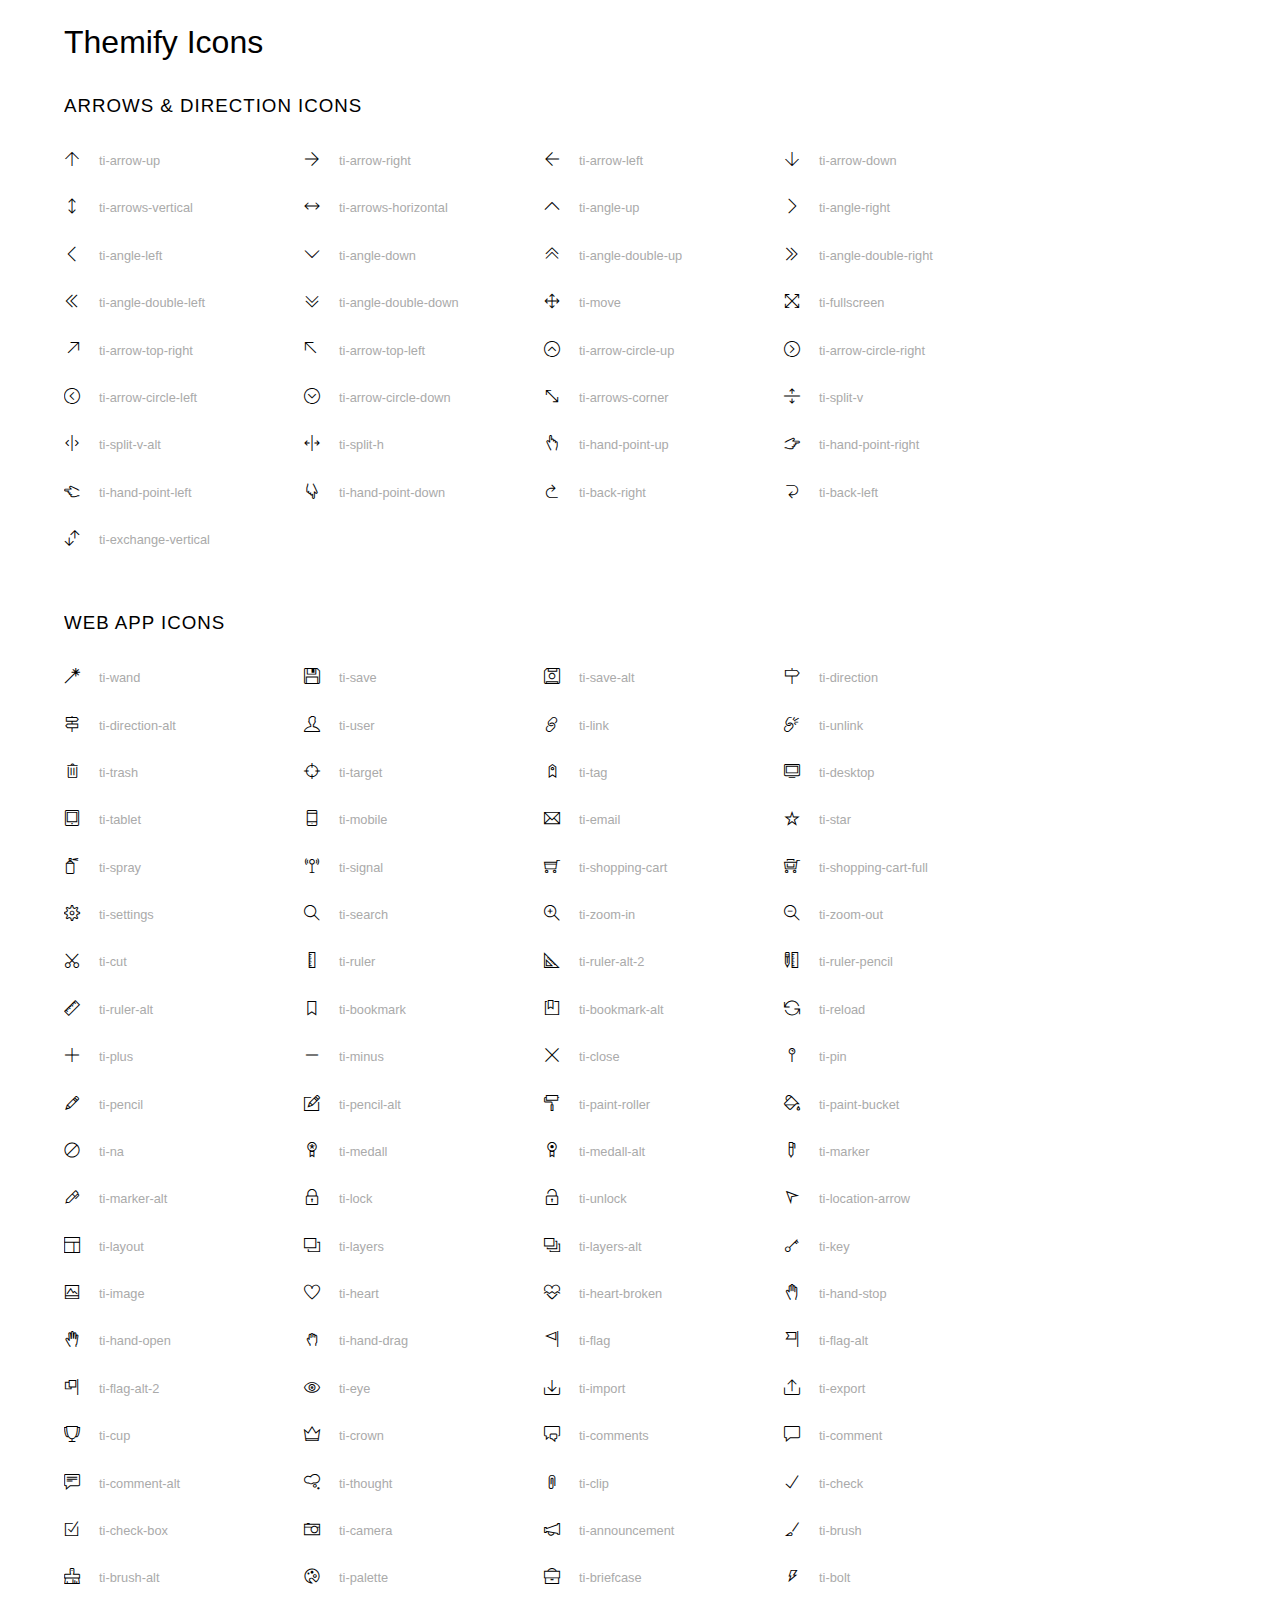
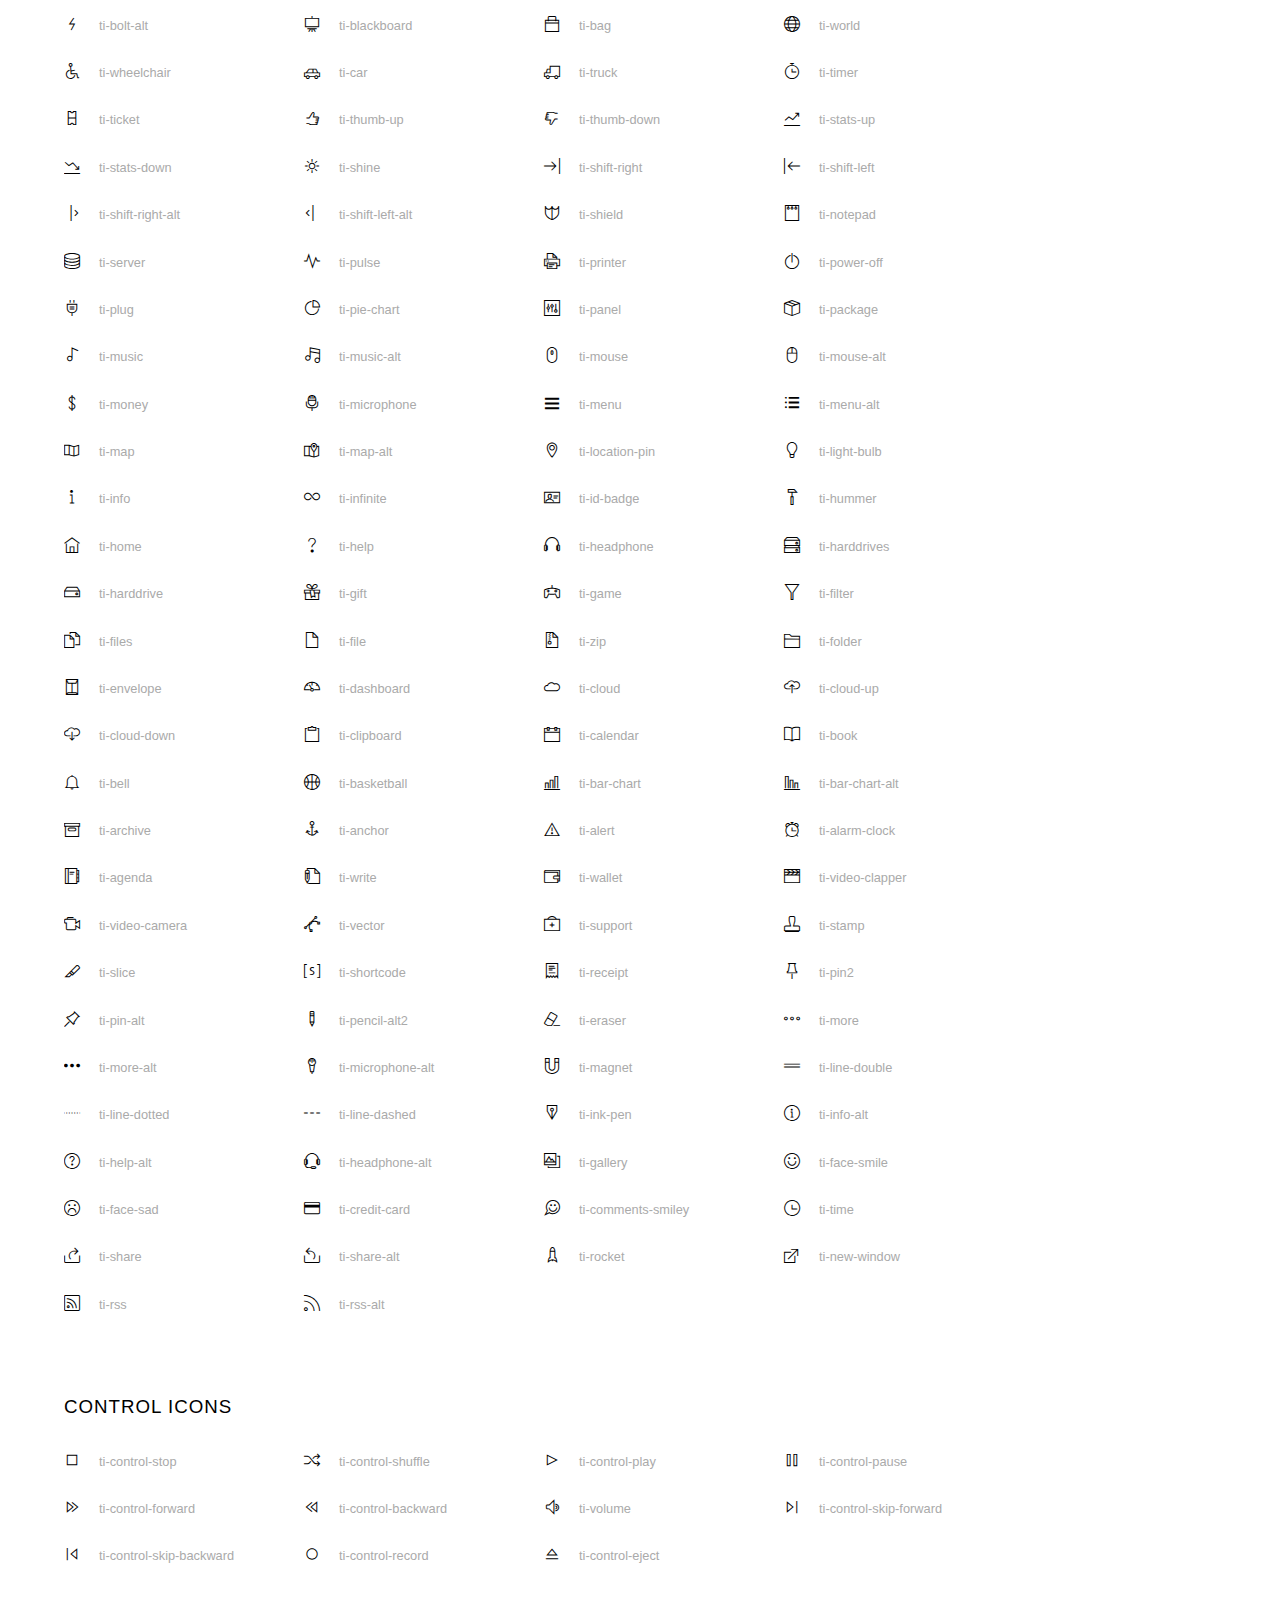
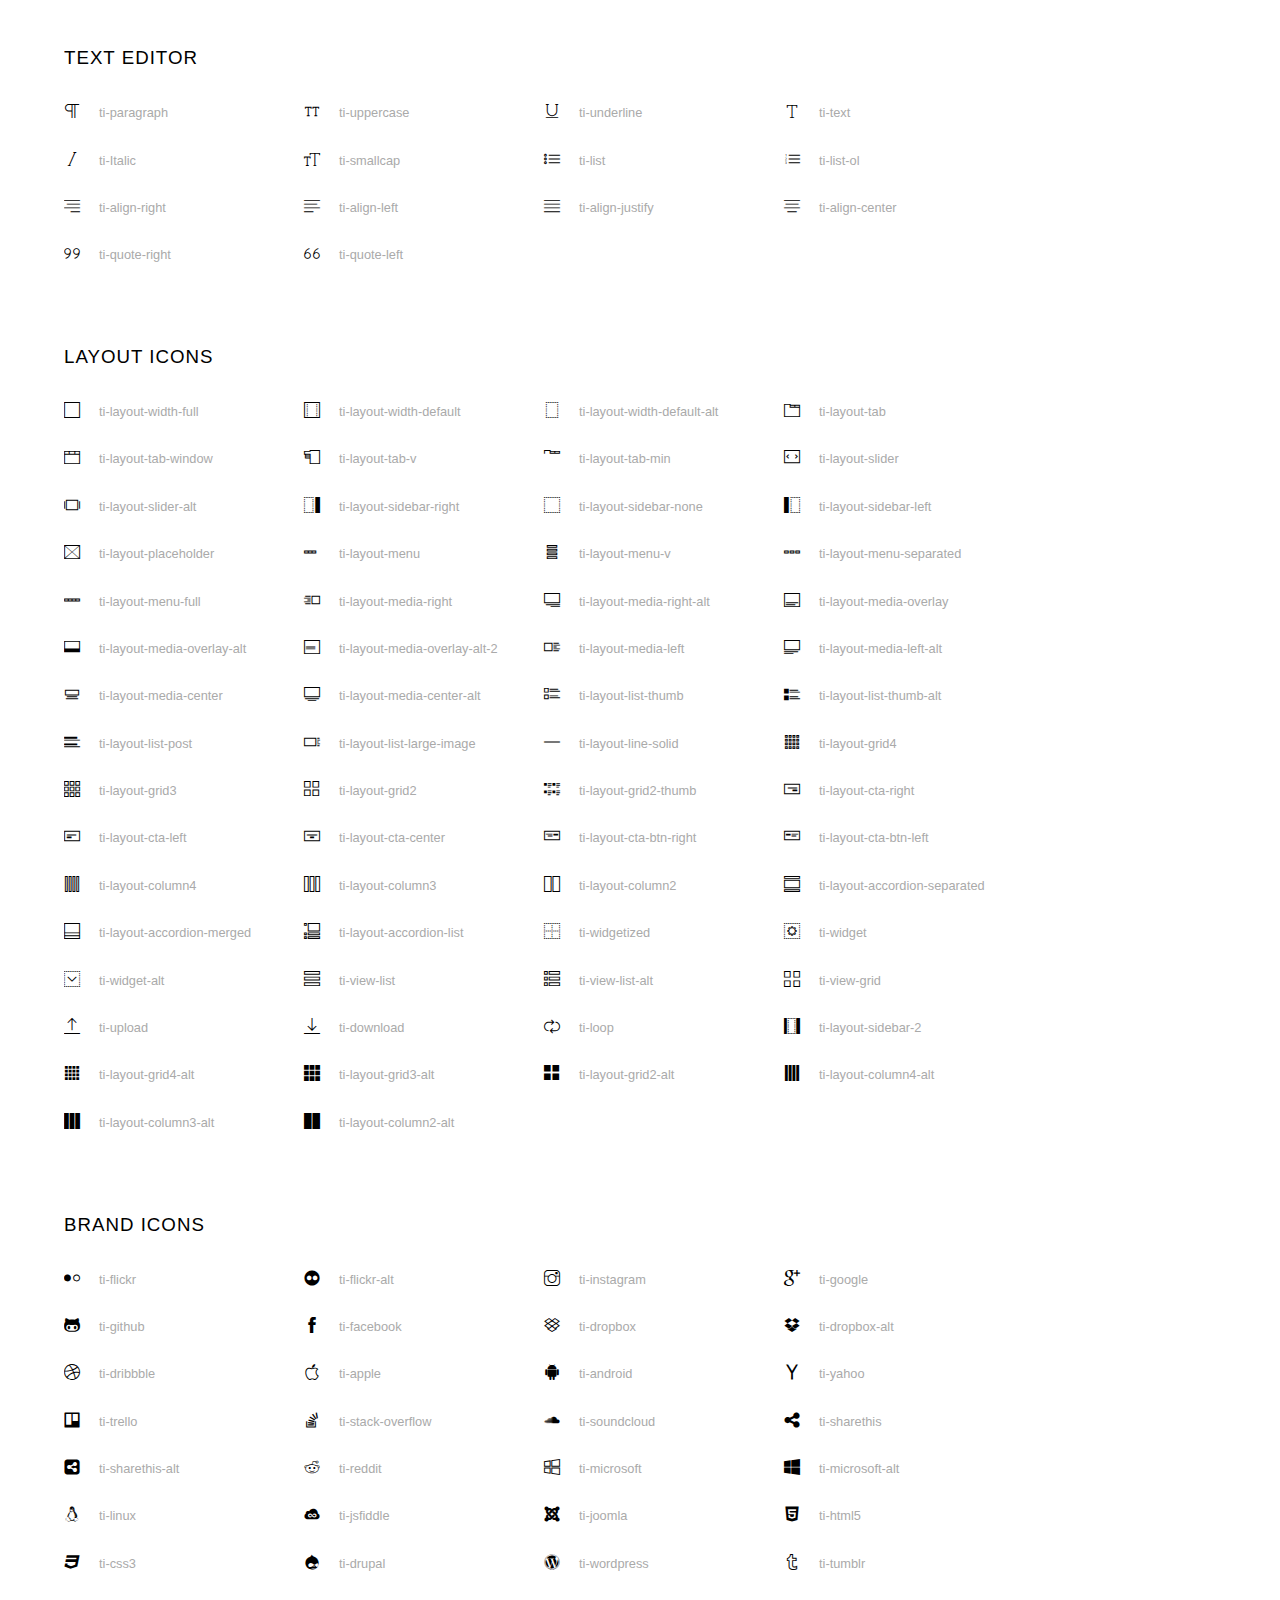
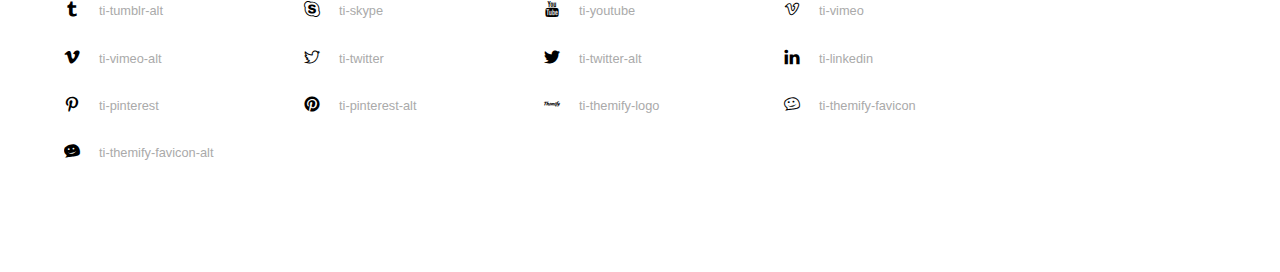
<file: Home/static/themify-icons/index.html>
<!doctype html>
<html>
<head>
	<meta charset="utf-8">
	<title>Themify Icon Font</title>
	<meta name="viewport" content="width=device-width">
	<link rel="stylesheet" href="demo-files/demo.css">
	<link rel="stylesheet" href="themify-icons.css">
	<!--[if lt IE 8]><!-->
	<link rel="stylesheet" href="ie7/ie7.css">
	<!--<![endif]-->
</head>
<body>
	<h1>Themify Icons</h1>

	<div class="icon-section">

		<div class="icon-section">
			<h3>Arrows &amp; Direction Icons </h3>

			<div class="icon-container">
				<span class="ti-arrow-up"></span><span class="icon-name"> ti-arrow-up</span>
			</div>
			<div class="icon-container">
				<span class="ti-arrow-right"></span><span class="icon-name"> ti-arrow-right</span>
			</div>
			<div class="icon-container">
				<span class="ti-arrow-left"></span><span class="icon-name"> ti-arrow-left</span>
			</div>
			<div class="icon-container">
				<span class="ti-arrow-down"></span><span class="icon-name"> ti-arrow-down</span>
			</div>
			<div class="icon-container">
				<span class="ti-arrows-vertical"></span><span class="icon-name"> ti-arrows-vertical</span>
			</div>
			<div class="icon-container">
				<span class="ti-arrows-horizontal"></span><span class="icon-name"> ti-arrows-horizontal</span>
			</div>
			<div class="icon-container">
				<span class="ti-angle-up"></span><span class="icon-name"> ti-angle-up</span>
			</div>
			<div class="icon-container">
				<span class="ti-angle-right"></span><span class="icon-name"> ti-angle-right</span>
			</div>
			<div class="icon-container">
				<span class="ti-angle-left"></span><span class="icon-name"> ti-angle-left</span>
			</div>
			<div class="icon-container">
				<span class="ti-angle-down"></span><span class="icon-name"> ti-angle-down</span>
			</div>	
			<div class="icon-container">
				<span class="ti-angle-double-up"></span><span class="icon-name"> ti-angle-double-up</span>
			</div>
			<div class="icon-container">
				<span class="ti-angle-double-right"></span><span class="icon-name"> ti-angle-double-right</span>
			</div>
			<div class="icon-container">
				<span class="ti-angle-double-left"></span><span class="icon-name"> ti-angle-double-left</span>
			</div>
			<div class="icon-container">
				<span class="ti-angle-double-down"></span><span class="icon-name"> ti-angle-double-down</span>
			</div>					
			<div class="icon-container">
				<span class="ti-move"></span><span class="icon-name"> ti-move</span>
			</div>
			<div class="icon-container">
				<span class="ti-fullscreen"></span><span class="icon-name"> ti-fullscreen</span>
			</div>
			<div class="icon-container">
				<span class="ti-arrow-top-right"></span><span class="icon-name"> ti-arrow-top-right</span>
			</div>
			<div class="icon-container">
				<span class="ti-arrow-top-left"></span><span class="icon-name"> ti-arrow-top-left</span>
			</div>
			<div class="icon-container">
				<span class="ti-arrow-circle-up"></span><span class="icon-name"> ti-arrow-circle-up</span>
			</div>
			<div class="icon-container">
				<span class="ti-arrow-circle-right"></span><span class="icon-name"> ti-arrow-circle-right</span>
			</div>
			<div class="icon-container">
				<span class="ti-arrow-circle-left"></span><span class="icon-name"> ti-arrow-circle-left</span>
			</div>
			<div class="icon-container">
				<span class="ti-arrow-circle-down"></span><span class="icon-name"> ti-arrow-circle-down</span>
			</div>
			<div class="icon-container">
				<span class="ti-arrows-corner"></span><span class="icon-name"> ti-arrows-corner</span>
			</div>
			<div class="icon-container">
				<span class="ti-split-v"></span><span class="icon-name"> ti-split-v</span>
			</div>

			<div class="icon-container">
				<span class="ti-split-v-alt"></span><span class="icon-name"> ti-split-v-alt</span>
			</div>
			<div class="icon-container">
				<span class="ti-split-h"></span><span class="icon-name"> ti-split-h</span>
			</div>
			<div class="icon-container">
				<span class="ti-hand-point-up"></span><span class="icon-name"> ti-hand-point-up</span>
			</div>
			<div class="icon-container">
				<span class="ti-hand-point-right"></span><span class="icon-name"> ti-hand-point-right</span>
			</div>
			<div class="icon-container">
				<span class="ti-hand-point-left"></span><span class="icon-name"> ti-hand-point-left</span>
			</div>
			<div class="icon-container">
				<span class="ti-hand-point-down"></span><span class="icon-name"> ti-hand-point-down</span>
			</div>
			<div class="icon-container">
				<span class="ti-back-right"></span><span class="icon-name"> ti-back-right</span>
			</div>
			<div class="icon-container">
				<span class="ti-back-left"></span><span class="icon-name"> ti-back-left</span>
			</div>
			<div class="icon-container">
				<span class="ti-exchange-vertical"></span><span class="icon-name"> ti-exchange-vertical</span>
			</div>

		</div> <!-- Arrows Icons -->



		<h3>Web App Icons</h3>
		
		<div class="icon-section">

			<div class="icon-container">
				<span class="ti-wand"></span><span class="icon-name"> ti-wand</span>
			</div>
			<div class="icon-container">
				<span class="ti-save"></span><span class="icon-name"> ti-save</span>
			</div>
			<div class="icon-container">
				<span class="ti-save-alt"></span><span class="icon-name"> ti-save-alt</span>
			</div>

			<div class="icon-container">
				<span class="ti-direction"></span><span class="icon-name"> ti-direction</span>
			</div>
			<div class="icon-container">
				<span class="ti-direction-alt"></span><span class="icon-name"> ti-direction-alt</span>
			</div>
			<div class="icon-container">
				<span class="ti-user"></span><span class="icon-name"> ti-user</span>
			</div>
			<div class="icon-container">
				<span class="ti-link"></span><span class="icon-name"> ti-link</span>
			</div>
			<div class="icon-container">
				<span class="ti-unlink"></span><span class="icon-name"> ti-unlink</span>
			</div>
			<div class="icon-container">
				<span class="ti-trash"></span><span class="icon-name"> ti-trash</span>
			</div>
			<div class="icon-container">
				<span class="ti-target"></span><span class="icon-name"> ti-target</span>
			</div>
			<div class="icon-container">
				<span class="ti-tag"></span><span class="icon-name"> ti-tag</span>
			</div>
			<div class="icon-container">
				<span class="ti-desktop"></span><span class="icon-name"> ti-desktop</span>
			</div>
			<div class="icon-container">
				<span class="ti-tablet"></span><span class="icon-name"> ti-tablet</span>
			</div>
			<div class="icon-container">
				<span class="ti-mobile"></span><span class="icon-name"> ti-mobile</span>
			</div>
			<div class="icon-container">
				<span class="ti-email"></span><span class="icon-name"> ti-email</span>
			</div>	
			<div class="icon-container">
				<span class="ti-star"></span><span class="icon-name"> ti-star</span>
			</div>
			<div class="icon-container">
				<span class="ti-spray"></span><span class="icon-name"> ti-spray</span>
			</div>
			<div class="icon-container">
				<span class="ti-signal"></span><span class="icon-name"> ti-signal</span>
			</div>
			<div class="icon-container">
				<span class="ti-shopping-cart"></span><span class="icon-name"> ti-shopping-cart</span>
			</div>
			<div class="icon-container">
				<span class="ti-shopping-cart-full"></span><span class="icon-name"> ti-shopping-cart-full</span>
			</div>
			<div class="icon-container">
				<span class="ti-settings"></span><span class="icon-name"> ti-settings</span>
			</div>
			<div class="icon-container">
				<span class="ti-search"></span><span class="icon-name"> ti-search</span>
			</div>
			<div class="icon-container">
				<span class="ti-zoom-in"></span><span class="icon-name"> ti-zoom-in</span>
			</div>
			<div class="icon-container">
				<span class="ti-zoom-out"></span><span class="icon-name"> ti-zoom-out</span>
			</div>
			<div class="icon-container">
				<span class="ti-cut"></span><span class="icon-name"> ti-cut</span>
			</div>
			<div class="icon-container">
				<span class="ti-ruler"></span><span class="icon-name"> ti-ruler</span>
			</div>
			<div class="icon-container">
				<span class="ti-ruler-alt-2"></span><span class="icon-name"> ti-ruler-alt-2</span>
			</div>			
			<div class="icon-container">
				<span class="ti-ruler-pencil"></span><span class="icon-name"> ti-ruler-pencil</span>
			</div>
			<div class="icon-container">
				<span class="ti-ruler-alt"></span><span class="icon-name"> ti-ruler-alt</span>
			</div>
			<div class="icon-container">
				<span class="ti-bookmark"></span><span class="icon-name"> ti-bookmark</span>
			</div>
			<div class="icon-container">
				<span class="ti-bookmark-alt"></span><span class="icon-name"> ti-bookmark-alt</span>
			</div>
			<div class="icon-container">
				<span class="ti-reload"></span><span class="icon-name"> ti-reload</span>
			</div>
			<div class="icon-container">
				<span class="ti-plus"></span><span class="icon-name"> ti-plus</span>
			</div>
			<div class="icon-container">
				<span class="ti-minus"></span><span class="icon-name"> ti-minus</span>
			</div>
			<div class="icon-container">
				<span class="ti-close"></span><span class="icon-name"> ti-close</span>
			</div>			
			<div class="icon-container">
				<span class="ti-pin"></span><span class="icon-name"> ti-pin</span>
			</div>
			<div class="icon-container">
				<span class="ti-pencil"></span><span class="icon-name"> ti-pencil</span>
			</div>
					
		  	<div class="icon-container">
				<span class="ti-pencil-alt"></span><span class="icon-name"> ti-pencil-alt</span>
			</div>
			<div class="icon-container">
				<span class="ti-paint-roller"></span><span class="icon-name"> ti-paint-roller</span>
			</div>
			<div class="icon-container">
				<span class="ti-paint-bucket"></span><span class="icon-name"> ti-paint-bucket</span>
			</div>
			<div class="icon-container">
				<span class="ti-na"></span><span class="icon-name"> ti-na</span>
			</div>
			<div class="icon-container">
				<span class="ti-medall"></span><span class="icon-name"> ti-medall</span>
			</div>
			<div class="icon-container">
				<span class="ti-medall-alt"></span><span class="icon-name"> ti-medall-alt</span>
			</div>
			<div class="icon-container">
				<span class="ti-marker"></span><span class="icon-name"> ti-marker</span>
			</div>
			<div class="icon-container">
				<span class="ti-marker-alt"></span><span class="icon-name"> ti-marker-alt</span>
			</div>

			<div class="icon-container">
				<span class="ti-lock"></span><span class="icon-name"> ti-lock</span>
			</div>
			<div class="icon-container">
				<span class="ti-unlock"></span><span class="icon-name"> ti-unlock</span>
			</div>
			<div class="icon-container">
				<span class="ti-location-arrow"></span><span class="icon-name"> ti-location-arrow</span>
			</div>
			<div class="icon-container">
				<span class="ti-layout"></span><span class="icon-name"> ti-layout</span>
			</div>
			<div class="icon-container">
				<span class="ti-layers"></span><span class="icon-name"> ti-layers</span>
			</div>
			<div class="icon-container">
				<span class="ti-layers-alt"></span><span class="icon-name"> ti-layers-alt</span>
			</div>
			<div class="icon-container">
				<span class="ti-key"></span><span class="icon-name"> ti-key</span>
			</div>
			<div class="icon-container">
				<span class="ti-image"></span><span class="icon-name"> ti-image</span>
			</div>
			<div class="icon-container">
				<span class="ti-heart"></span><span class="icon-name"> ti-heart</span>
			</div>
			<div class="icon-container">
				<span class="ti-heart-broken"></span><span class="icon-name"> ti-heart-broken</span>
			</div>
			<div class="icon-container">
				<span class="ti-hand-stop"></span><span class="icon-name"> ti-hand-stop</span>
			</div>
			<div class="icon-container">
				<span class="ti-hand-open"></span><span class="icon-name"> ti-hand-open</span>
			</div>
			<div class="icon-container">
				<span class="ti-hand-drag"></span><span class="icon-name"> ti-hand-drag</span>
			</div>
			<div class="icon-container">
				<span class="ti-flag"></span><span class="icon-name"> ti-flag</span>
			</div>
			<div class="icon-container">
				<span class="ti-flag-alt"></span><span class="icon-name"> ti-flag-alt</span>
			</div>
			<div class="icon-container">
				<span class="ti-flag-alt-2"></span><span class="icon-name"> ti-flag-alt-2</span>
			</div>
			<div class="icon-container">
				<span class="ti-eye"></span><span class="icon-name"> ti-eye</span>
			</div>
			<div class="icon-container">
				<span class="ti-import"></span><span class="icon-name"> ti-import</span>
			</div>			
			<div class="icon-container">
				<span class="ti-export"></span><span class="icon-name"> ti-export</span>
			</div>
			<div class="icon-container">
				<span class="ti-cup"></span><span class="icon-name"> ti-cup</span>
			</div>
			<div class="icon-container">
				<span class="ti-crown"></span><span class="icon-name"> ti-crown</span>
			</div>
			<div class="icon-container">
				<span class="ti-comments"></span><span class="icon-name"> ti-comments</span>
			</div>
			<div class="icon-container">
				<span class="ti-comment"></span><span class="icon-name"> ti-comment</span>
			</div>
			<div class="icon-container">
				<span class="ti-comment-alt"></span><span class="icon-name"> ti-comment-alt</span>
			</div>
			<div class="icon-container">
				<span class="ti-thought"></span><span class="icon-name"> ti-thought</span>
			</div>			
			<div class="icon-container">
				<span class="ti-clip"></span><span class="icon-name"> ti-clip</span>
			</div>

			<div class="icon-container">
				<span class="ti-check"></span><span class="icon-name"> ti-check</span>
			</div>
			<div class="icon-container">
				<span class="ti-check-box"></span><span class="icon-name"> ti-check-box</span>
			</div>
			<div class="icon-container">
				<span class="ti-camera"></span><span class="icon-name"> ti-camera</span>
			</div>
			<div class="icon-container">
				<span class="ti-announcement"></span><span class="icon-name"> ti-announcement</span>
			</div>
			<div class="icon-container">
				<span class="ti-brush"></span><span class="icon-name"> ti-brush</span>
			</div>
			<div class="icon-container">
				<span class="ti-brush-alt"></span><span class="icon-name"> ti-brush-alt</span>
			</div>
			<div class="icon-container">
				<span class="ti-palette"></span><span class="icon-name"> ti-palette</span>
			</div>			
			<div class="icon-container">
				<span class="ti-briefcase"></span><span class="icon-name"> ti-briefcase</span>
			</div>
			<div class="icon-container">
				<span class="ti-bolt"></span><span class="icon-name"> ti-bolt</span>
			</div>
			<div class="icon-container">
				<span class="ti-bolt-alt"></span><span class="icon-name"> ti-bolt-alt</span>
			</div>
			<div class="icon-container">
				<span class="ti-blackboard"></span><span class="icon-name"> ti-blackboard</span>
			</div>
			<div class="icon-container">
				<span class="ti-bag"></span><span class="icon-name"> ti-bag</span>
			</div>
			<div class="icon-container">
				<span class="ti-world"></span><span class="icon-name"> ti-world</span>
			</div>
			<div class="icon-container">
				<span class="ti-wheelchair"></span><span class="icon-name"> ti-wheelchair</span>
			</div>
			<div class="icon-container">
				<span class="ti-car"></span><span class="icon-name"> ti-car</span>
			</div>
			<div class="icon-container">
				<span class="ti-truck"></span><span class="icon-name"> ti-truck</span>
			</div>
			<div class="icon-container">
				<span class="ti-timer"></span><span class="icon-name"> ti-timer</span>
			</div>
			<div class="icon-container">
				<span class="ti-ticket"></span><span class="icon-name"> ti-ticket</span>
			</div>
			<div class="icon-container">
				<span class="ti-thumb-up"></span><span class="icon-name"> ti-thumb-up</span>
			</div>
			<div class="icon-container">
				<span class="ti-thumb-down"></span><span class="icon-name"> ti-thumb-down</span>
			</div>

			<div class="icon-container">
				<span class="ti-stats-up"></span><span class="icon-name"> ti-stats-up</span>
			</div>
			<div class="icon-container">
				<span class="ti-stats-down"></span><span class="icon-name"> ti-stats-down</span>
			</div>
			<div class="icon-container">
				<span class="ti-shine"></span><span class="icon-name"> ti-shine</span>
			</div>
			<div class="icon-container">
				<span class="ti-shift-right"></span><span class="icon-name"> ti-shift-right</span>
			</div>
			<div class="icon-container">
				<span class="ti-shift-left"></span><span class="icon-name"> ti-shift-left</span>
			</div>

			<div class="icon-container">
				<span class="ti-shift-right-alt"></span><span class="icon-name"> ti-shift-right-alt</span>
			</div>
			<div class="icon-container">
				<span class="ti-shift-left-alt"></span><span class="icon-name"> ti-shift-left-alt</span>
			</div>
			<div class="icon-container">
				<span class="ti-shield"></span><span class="icon-name"> ti-shield</span>
			</div>
			<div class="icon-container">
				<span class="ti-notepad"></span><span class="icon-name"> ti-notepad</span>
			</div>
			<div class="icon-container">
				<span class="ti-server"></span><span class="icon-name"> ti-server</span>
			</div>

			<div class="icon-container">
				<span class="ti-pulse"></span><span class="icon-name"> ti-pulse</span>
			</div>
			<div class="icon-container">
				<span class="ti-printer"></span><span class="icon-name"> ti-printer</span>
			</div>
			<div class="icon-container">
				<span class="ti-power-off"></span><span class="icon-name"> ti-power-off</span>
			</div>
			<div class="icon-container">
				<span class="ti-plug"></span><span class="icon-name"> ti-plug</span>
			</div>
			<div class="icon-container">
				<span class="ti-pie-chart"></span><span class="icon-name"> ti-pie-chart</span>
			</div>

			<div class="icon-container">
				<span class="ti-panel"></span><span class="icon-name"> ti-panel</span>
			</div>
			<div class="icon-container">
				<span class="ti-package"></span><span class="icon-name"> ti-package</span>
			</div>
			<div class="icon-container">
				<span class="ti-music"></span><span class="icon-name"> ti-music</span>
			</div>
			<div class="icon-container">
				<span class="ti-music-alt"></span><span class="icon-name"> ti-music-alt</span>
			</div>
			<div class="icon-container">
				<span class="ti-mouse"></span><span class="icon-name"> ti-mouse</span>
			</div>
			<div class="icon-container">
				<span class="ti-mouse-alt"></span><span class="icon-name"> ti-mouse-alt</span>
			</div>
			<div class="icon-container">
				<span class="ti-money"></span><span class="icon-name"> ti-money</span>
			</div>
			<div class="icon-container">
				<span class="ti-microphone"></span><span class="icon-name"> ti-microphone</span>
			</div>
			<div class="icon-container">
				<span class="ti-menu"></span><span class="icon-name"> ti-menu</span>
			</div>
			<div class="icon-container">
				<span class="ti-menu-alt"></span><span class="icon-name"> ti-menu-alt</span>
			</div>
			<div class="icon-container">
				<span class="ti-map"></span><span class="icon-name"> ti-map</span>
			</div>
			<div class="icon-container">
				<span class="ti-map-alt"></span><span class="icon-name"> ti-map-alt</span>
			</div>

			<div class="icon-container">
				<span class="ti-location-pin"></span><span class="icon-name"> ti-location-pin</span>
			</div>

			<div class="icon-container">
				<span class="ti-light-bulb"></span><span class="icon-name"> ti-light-bulb</span>
			</div>
			<div class="icon-container">
				<span class="ti-info"></span><span class="icon-name"> ti-info</span>
			</div>
			<div class="icon-container">
				<span class="ti-infinite"></span><span class="icon-name"> ti-infinite</span>
			</div>
			<div class="icon-container">
				<span class="ti-id-badge"></span><span class="icon-name"> ti-id-badge</span>
			</div>
			<div class="icon-container">
				<span class="ti-hummer"></span><span class="icon-name"> ti-hummer</span>
			</div>
			<div class="icon-container">
				<span class="ti-home"></span><span class="icon-name"> ti-home</span>
			</div>
			<div class="icon-container">
				<span class="ti-help"></span><span class="icon-name"> ti-help</span>
			</div>
			<div class="icon-container">
				<span class="ti-headphone"></span><span class="icon-name"> ti-headphone</span>
			</div>
			<div class="icon-container">
				<span class="ti-harddrives"></span><span class="icon-name"> ti-harddrives</span>
			</div>
			<div class="icon-container">
				<span class="ti-harddrive"></span><span class="icon-name"> ti-harddrive</span>
			</div>
			<div class="icon-container">
				<span class="ti-gift"></span><span class="icon-name"> ti-gift</span>
			</div>
			<div class="icon-container">
				<span class="ti-game"></span><span class="icon-name"> ti-game</span>
			</div>
			<div class="icon-container">
				<span class="ti-filter"></span><span class="icon-name"> ti-filter</span>
			</div>
			<div class="icon-container">
				<span class="ti-files"></span><span class="icon-name"> ti-files</span>
			</div>
			<div class="icon-container">
				<span class="ti-file"></span><span class="icon-name"> ti-file</span>
			</div>
			<div class="icon-container">
				<span class="ti-zip"></span><span class="icon-name"> ti-zip</span>
			</div>
			<div class="icon-container">
				<span class="ti-folder"></span><span class="icon-name"> ti-folder</span>
			</div>			
			<div class="icon-container">
				<span class="ti-envelope"></span><span class="icon-name"> ti-envelope</span>
			</div>


			<div class="icon-container">
				<span class="ti-dashboard"></span><span class="icon-name"> ti-dashboard</span>
			</div>
			<div class="icon-container">
				<span class="ti-cloud"></span><span class="icon-name"> ti-cloud</span>
			</div>
			<div class="icon-container">
				<span class="ti-cloud-up"></span><span class="icon-name"> ti-cloud-up</span>
			</div>
			<div class="icon-container">
				<span class="ti-cloud-down"></span><span class="icon-name"> ti-cloud-down</span>
			</div>
			<div class="icon-container">
				<span class="ti-clipboard"></span><span class="icon-name"> ti-clipboard</span>
			</div>
			<div class="icon-container">
				<span class="ti-calendar"></span><span class="icon-name"> ti-calendar</span>
			</div>
			<div class="icon-container">
				<span class="ti-book"></span><span class="icon-name"> ti-book</span>
			</div>
			<div class="icon-container">
				<span class="ti-bell"></span><span class="icon-name"> ti-bell</span>
			</div>
			<div class="icon-container">
				<span class="ti-basketball"></span><span class="icon-name"> ti-basketball</span>
			</div>
			<div class="icon-container">
				<span class="ti-bar-chart"></span><span class="icon-name"> ti-bar-chart</span>
			</div>
			<div class="icon-container">
				<span class="ti-bar-chart-alt"></span><span class="icon-name"> ti-bar-chart-alt</span>
			</div>


			<div class="icon-container">
				<span class="ti-archive"></span><span class="icon-name"> ti-archive</span>
			</div>
			<div class="icon-container">
				<span class="ti-anchor"></span><span class="icon-name"> ti-anchor</span>
			</div>

			<div class="icon-container">
				<span class="ti-alert"></span><span class="icon-name"> ti-alert</span>
			</div>
			<div class="icon-container">
				<span class="ti-alarm-clock"></span><span class="icon-name"> ti-alarm-clock</span>
			</div>
			<div class="icon-container">
				<span class="ti-agenda"></span><span class="icon-name"> ti-agenda</span>
			</div>
			<div class="icon-container">
				<span class="ti-write"></span><span class="icon-name"> ti-write</span>
			</div>

			<div class="icon-container">
				<span class="ti-wallet"></span><span class="icon-name"> ti-wallet</span>
			</div>
			<div class="icon-container">
				<span class="ti-video-clapper"></span><span class="icon-name"> ti-video-clapper</span>
			</div>
			<div class="icon-container">
				<span class="ti-video-camera"></span><span class="icon-name"> ti-video-camera</span>
			</div>
			<div class="icon-container">
				<span class="ti-vector"></span><span class="icon-name"> ti-vector</span>
			</div>

			<div class="icon-container">
				<span class="ti-support"></span><span class="icon-name"> ti-support</span>
			</div>
			<div class="icon-container">
				<span class="ti-stamp"></span><span class="icon-name"> ti-stamp</span>
			</div>
			<div class="icon-container">
				<span class="ti-slice"></span><span class="icon-name"> ti-slice</span>
			</div>
			<div class="icon-container">
				<span class="ti-shortcode"></span><span class="icon-name"> ti-shortcode</span>
			</div>
			<div class="icon-container">
				<span class="ti-receipt"></span><span class="icon-name"> ti-receipt</span>
			</div>
			<div class="icon-container">
				<span class="ti-pin2"></span><span class="icon-name"> ti-pin2</span>
			</div>
			<div class="icon-container">
				<span class="ti-pin-alt"></span><span class="icon-name"> ti-pin-alt</span>
			</div>
			<div class="icon-container">
				<span class="ti-pencil-alt2"></span><span class="icon-name"> ti-pencil-alt2</span>
			</div>
			<div class="icon-container">
				<span class="ti-eraser"></span><span class="icon-name"> ti-eraser</span>
			</div>			
			<div class="icon-container">
				<span class="ti-more"></span><span class="icon-name"> ti-more</span>
			</div>
			<div class="icon-container">
				<span class="ti-more-alt"></span><span class="icon-name"> ti-more-alt</span>
			</div>
			<div class="icon-container">
				<span class="ti-microphone-alt"></span><span class="icon-name"> ti-microphone-alt</span>
			</div>
			<div class="icon-container">
				<span class="ti-magnet"></span><span class="icon-name"> ti-magnet</span>
			</div>
			<div class="icon-container">
				<span class="ti-line-double"></span><span class="icon-name"> ti-line-double</span>
			</div>
			<div class="icon-container">
				<span class="ti-line-dotted"></span><span class="icon-name"> ti-line-dotted</span>
			</div>
			<div class="icon-container">
				<span class="ti-line-dashed"></span><span class="icon-name"> ti-line-dashed</span>
			</div>

			<div class="icon-container">
				<span class="ti-ink-pen"></span><span class="icon-name"> ti-ink-pen</span>
			</div>
			<div class="icon-container">
				<span class="ti-info-alt"></span><span class="icon-name"> ti-info-alt</span>
			</div>
			<div class="icon-container">
				<span class="ti-help-alt"></span><span class="icon-name"> ti-help-alt</span>
			</div>
			<div class="icon-container">
				<span class="ti-headphone-alt"></span><span class="icon-name"> ti-headphone-alt</span>
			</div>

			<div class="icon-container">
				<span class="ti-gallery"></span><span class="icon-name"> ti-gallery</span>
			</div>
			<div class="icon-container">
				<span class="ti-face-smile"></span><span class="icon-name"> ti-face-smile</span>
			</div>
			<div class="icon-container">
				<span class="ti-face-sad"></span><span class="icon-name"> ti-face-sad</span>
			</div>
			<div class="icon-container">
				<span class="ti-credit-card"></span><span class="icon-name"> ti-credit-card</span>
			</div>
			<div class="icon-container">
				<span class="ti-comments-smiley"></span><span class="icon-name"> ti-comments-smiley</span>
			</div>
			<div class="icon-container">
				<span class="ti-time"></span><span class="icon-name"> ti-time</span>
			</div>
			<div class="icon-container">
				<span class="ti-share"></span><span class="icon-name"> ti-share</span>
			</div>
			<div class="icon-container">
				<span class="ti-share-alt"></span><span class="icon-name"> ti-share-alt</span>
			</div>
			<div class="icon-container">
				<span class="ti-rocket"></span><span class="icon-name"> ti-rocket</span>
			</div>

			<div class="icon-container">
				<span class="ti-new-window"></span><span class="icon-name"> ti-new-window</span>
			</div>

			<div class="icon-container">
				<span class="ti-rss"></span><span class="icon-name"> ti-rss</span>
			</div>

			<div class="icon-container">
				<span class="ti-rss-alt"></span><span class="icon-name"> ti-rss-alt</span>
			</div>
			
		</div><!-- Web App Icons -->


		<div class="icon-section">
			<h3>Control Icons</h3>
			<div class="icon-container">
				<span class="ti-control-stop"></span><span class="icon-name"> ti-control-stop</span>
			</div>
			<div class="icon-container">
				<span class="ti-control-shuffle"></span><span class="icon-name"> ti-control-shuffle</span>
			</div>
			<div class="icon-container">
				<span class="ti-control-play"></span><span class="icon-name"> ti-control-play</span>
			</div>
			<div class="icon-container">
				<span class="ti-control-pause"></span><span class="icon-name"> ti-control-pause</span>
			</div>
			<div class="icon-container">
				<span class="ti-control-forward"></span><span class="icon-name"> ti-control-forward</span>
			</div>
			<div class="icon-container">
				<span class="ti-control-backward"></span><span class="icon-name"> ti-control-backward</span>
			</div>	
			<div class="icon-container">
				<span class="ti-volume"></span><span class="icon-name"> ti-volume</span>
			</div>
			<div class="icon-container">
				<span class="ti-control-skip-forward"></span><span class="icon-name"> ti-control-skip-forward</span>
			</div>
			<div class="icon-container">
				<span class="ti-control-skip-backward"></span><span class="icon-name"> ti-control-skip-backward</span>
			</div>
			<div class="icon-container">
				<span class="ti-control-record"></span><span class="icon-name"> ti-control-record</span>
			</div>
			<div class="icon-container">
				<span class="ti-control-eject"></span><span class="icon-name"> ti-control-eject</span>
			</div>			
		</div> <!-- Control Icons -->


		<div class="icon-section">
			<h3>Text Editor</h3>

			<div class="icon-container">
				<span class="ti-paragraph"></span><span class="icon-name"> ti-paragraph</span>
			</div>
			<div class="icon-container">
				<span class="ti-uppercase"></span><span class="icon-name"> ti-uppercase</span>
			</div>

			<div class="icon-container">
				<span class="ti-underline"></span><span class="icon-name"> ti-underline</span>
			</div>
			<div class="icon-container">
				<span class="ti-text"></span><span class="icon-name"> ti-text</span>
			</div>
			<div class="icon-container">
				<span class="ti-Italic"></span><span class="icon-name"> ti-Italic</span>
			</div>
			<div class="icon-container">
				<span class="ti-smallcap"></span><span class="icon-name"> ti-smallcap</span>
			</div>
			<div class="icon-container">
				<span class="ti-list"></span><span class="icon-name"> ti-list</span>
			</div>
			<div class="icon-container">
				<span class="ti-list-ol"></span><span class="icon-name"> ti-list-ol</span>
			</div>
			<div class="icon-container">
				<span class="ti-align-right"></span><span class="icon-name"> ti-align-right</span>
			</div>
			<div class="icon-container">
				<span class="ti-align-left"></span><span class="icon-name"> ti-align-left</span>
			</div>
			<div class="icon-container">
				<span class="ti-align-justify"></span><span class="icon-name"> ti-align-justify</span>
			</div>
			<div class="icon-container">
				<span class="ti-align-center"></span><span class="icon-name"> ti-align-center</span>
			</div>
			<div class="icon-container">
				<span class="ti-quote-right"></span><span class="icon-name"> ti-quote-right</span>
			</div>
			<div class="icon-container">
				<span class="ti-quote-left"></span><span class="icon-name"> ti-quote-left</span>
			</div>

		</div> <!-- Text Editor -->



		<div class="icon-section">
			<h3>Layout Icons</h3>
			<div class="icon-container">
				<span class="ti-layout-width-full"></span><span class="icon-name"> ti-layout-width-full</span>
			</div>
			<div class="icon-container">
				<span class="ti-layout-width-default"></span><span class="icon-name"> ti-layout-width-default</span>
			</div>
			<div class="icon-container">
				<span class="ti-layout-width-default-alt"></span><span class="icon-name"> ti-layout-width-default-alt</span>
			</div>
			<div class="icon-container">
				<span class="ti-layout-tab"></span><span class="icon-name"> ti-layout-tab</span>
			</div>
			<div class="icon-container">
				<span class="ti-layout-tab-window"></span><span class="icon-name"> ti-layout-tab-window</span>
			</div>
			<div class="icon-container">
				<span class="ti-layout-tab-v"></span><span class="icon-name"> ti-layout-tab-v</span>
			</div>
			<div class="icon-container">
				<span class="ti-layout-tab-min"></span><span class="icon-name"> ti-layout-tab-min</span>
			</div>
			<div class="icon-container">
				<span class="ti-layout-slider"></span><span class="icon-name"> ti-layout-slider</span>
			</div>
			<div class="icon-container">
				<span class="ti-layout-slider-alt"></span><span class="icon-name"> ti-layout-slider-alt</span>
			</div>
			<div class="icon-container">
				<span class="ti-layout-sidebar-right"></span><span class="icon-name"> ti-layout-sidebar-right</span>
			</div>
			<div class="icon-container">
				<span class="ti-layout-sidebar-none"></span><span class="icon-name"> ti-layout-sidebar-none</span>
			</div>
			<div class="icon-container">
				<span class="ti-layout-sidebar-left"></span><span class="icon-name"> ti-layout-sidebar-left</span>
			</div>
			<div class="icon-container">
				<span class="ti-layout-placeholder"></span><span class="icon-name"> ti-layout-placeholder</span>
			</div>
			<div class="icon-container">
				<span class="ti-layout-menu"></span><span class="icon-name"> ti-layout-menu</span>
			</div>
			<div class="icon-container">
				<span class="ti-layout-menu-v"></span><span class="icon-name"> ti-layout-menu-v</span>
			</div>
			<div class="icon-container">
				<span class="ti-layout-menu-separated"></span><span class="icon-name"> ti-layout-menu-separated</span>
			</div>
			<div class="icon-container">
				<span class="ti-layout-menu-full"></span><span class="icon-name"> ti-layout-menu-full</span>
			</div>
			<div class="icon-container">
				<span class="ti-layout-media-right"></span><span class="icon-name"> ti-layout-media-right</span>
			</div>
			<div class="icon-container">
				<span class="ti-layout-media-right-alt"></span><span class="icon-name"> ti-layout-media-right-alt</span>
			</div>
			<div class="icon-container">
				<span class="ti-layout-media-overlay"></span><span class="icon-name"> ti-layout-media-overlay</span>
			</div>
			<div class="icon-container">
				<span class="ti-layout-media-overlay-alt"></span><span class="icon-name"> ti-layout-media-overlay-alt</span>
			</div>
			<div class="icon-container">
				<span class="ti-layout-media-overlay-alt-2"></span><span class="icon-name"> ti-layout-media-overlay-alt-2</span>
			</div>
			<div class="icon-container">
				<span class="ti-layout-media-left"></span><span class="icon-name"> ti-layout-media-left</span>
			</div>
			<div class="icon-container">
				<span class="ti-layout-media-left-alt"></span><span class="icon-name"> ti-layout-media-left-alt</span>
			</div>
			<div class="icon-container">
				<span class="ti-layout-media-center"></span><span class="icon-name"> ti-layout-media-center</span>
			</div>
			<div class="icon-container">
				<span class="ti-layout-media-center-alt"></span><span class="icon-name"> ti-layout-media-center-alt</span>
			</div>
			<div class="icon-container">
				<span class="ti-layout-list-thumb"></span><span class="icon-name"> ti-layout-list-thumb</span>
			</div>
			<div class="icon-container">
				<span class="ti-layout-list-thumb-alt"></span><span class="icon-name"> ti-layout-list-thumb-alt</span>
			</div>
			<div class="icon-container">
				<span class="ti-layout-list-post"></span><span class="icon-name"> ti-layout-list-post</span>
			</div>
			<div class="icon-container">
				<span class="ti-layout-list-large-image"></span><span class="icon-name"> ti-layout-list-large-image</span>
			</div>
			<div class="icon-container">
				<span class="ti-layout-line-solid"></span><span class="icon-name"> ti-layout-line-solid</span>
			</div>
			<div class="icon-container">
				<span class="ti-layout-grid4"></span><span class="icon-name"> ti-layout-grid4</span>
			</div>
			<div class="icon-container">
				<span class="ti-layout-grid3"></span><span class="icon-name"> ti-layout-grid3</span>
			</div>
			<div class="icon-container">
				<span class="ti-layout-grid2"></span><span class="icon-name"> ti-layout-grid2</span>
			</div>
			<div class="icon-container">
				<span class="ti-layout-grid2-thumb"></span><span class="icon-name"> ti-layout-grid2-thumb</span>
			</div>
			<div class="icon-container">
				<span class="ti-layout-cta-right"></span><span class="icon-name"> ti-layout-cta-right</span>
			</div>
			<div class="icon-container">
				<span class="ti-layout-cta-left"></span><span class="icon-name"> ti-layout-cta-left</span>
			</div>
			<div class="icon-container">
				<span class="ti-layout-cta-center"></span><span class="icon-name"> ti-layout-cta-center</span>
			</div>
			<div class="icon-container">
				<span class="ti-layout-cta-btn-right"></span><span class="icon-name"> ti-layout-cta-btn-right</span>
			</div>
			<div class="icon-container">
				<span class="ti-layout-cta-btn-left"></span><span class="icon-name"> ti-layout-cta-btn-left</span>
			</div>
			<div class="icon-container">
				<span class="ti-layout-column4"></span><span class="icon-name"> ti-layout-column4</span>
			</div>
			<div class="icon-container">
				<span class="ti-layout-column3"></span><span class="icon-name"> ti-layout-column3</span>
			</div>
			<div class="icon-container">
				<span class="ti-layout-column2"></span><span class="icon-name"> ti-layout-column2</span>
			</div>
			<div class="icon-container">
				<span class="ti-layout-accordion-separated"></span><span class="icon-name"> ti-layout-accordion-separated</span>
			</div>
			<div class="icon-container">
				<span class="ti-layout-accordion-merged"></span><span class="icon-name"> ti-layout-accordion-merged</span>
			</div>
			<div class="icon-container">
				<span class="ti-layout-accordion-list"></span><span class="icon-name"> ti-layout-accordion-list</span>
			</div>
			<div class="icon-container">
				<span class="ti-widgetized"></span><span class="icon-name"> ti-widgetized</span>
			</div>
			<div class="icon-container">
				<span class="ti-widget"></span><span class="icon-name"> ti-widget</span>
			</div>
			<div class="icon-container">
				<span class="ti-widget-alt"></span><span class="icon-name"> ti-widget-alt</span>
			</div>
			<div class="icon-container">
				<span class="ti-view-list"></span><span class="icon-name"> ti-view-list</span>
			</div>
			<div class="icon-container">
				<span class="ti-view-list-alt"></span><span class="icon-name"> ti-view-list-alt</span>
			</div>
			<div class="icon-container">
				<span class="ti-view-grid"></span><span class="icon-name"> ti-view-grid</span>
			</div>
			<div class="icon-container">
				<span class="ti-upload"></span><span class="icon-name"> ti-upload</span>
			</div>
			<div class="icon-container">
				<span class="ti-download"></span><span class="icon-name"> ti-download</span>
			</div>	
			<div class="icon-container">
				<span class="ti-loop"></span><span class="icon-name"> ti-loop</span>
			</div>
			<div class="icon-container">
				<span class="ti-layout-sidebar-2"></span><span class="icon-name"> ti-layout-sidebar-2</span>
			</div>
			<div class="icon-container">
				<span class="ti-layout-grid4-alt"></span><span class="icon-name"> ti-layout-grid4-alt</span>
			</div>
			<div class="icon-container">
				<span class="ti-layout-grid3-alt"></span><span class="icon-name"> ti-layout-grid3-alt</span>
			</div>
			<div class="icon-container">
				<span class="ti-layout-grid2-alt"></span><span class="icon-name"> ti-layout-grid2-alt</span>
			</div>
			<div class="icon-container">
				<span class="ti-layout-column4-alt"></span><span class="icon-name"> ti-layout-column4-alt</span>
			</div>
			<div class="icon-container">
				<span class="ti-layout-column3-alt"></span><span class="icon-name"> ti-layout-column3-alt</span>
			</div>
			<div class="icon-container">
				<span class="ti-layout-column2-alt"></span><span class="icon-name"> ti-layout-column2-alt</span>
			</div>		


		</div> <!-- Layout Icons -->


		<div class="icon-section">
			<h3>Brand Icons</h3>

			<div class="icon-container">
				<span class="ti-flickr"></span><span class="icon-name"> ti-flickr</span>
			</div>
			<div class="icon-container">
				<span class="ti-flickr-alt"></span><span class="icon-name"> ti-flickr-alt</span>
			</div>			
			<div class="icon-container">
				<span class="ti-instagram"></span><span class="icon-name"> ti-instagram</span>
			</div>
			<div class="icon-container">
				<span class="ti-google"></span><span class="icon-name"> ti-google</span>
			</div>
			<div class="icon-container">
				<span class="ti-github"></span><span class="icon-name"> ti-github</span>
			</div>

			<div class="icon-container">
				<span class="ti-facebook"></span><span class="icon-name"> ti-facebook</span>
			</div>
			<div class="icon-container">
				<span class="ti-dropbox"></span><span class="icon-name"> ti-dropbox</span>
			</div>
			<div class="icon-container">
				<span class="ti-dropbox-alt"></span><span class="icon-name"> ti-dropbox-alt</span>
			</div>
			<div class="icon-container">
				<span class="ti-dribbble"></span><span class="icon-name"> ti-dribbble</span>
			</div>
			<div class="icon-container">
				<span class="ti-apple"></span><span class="icon-name"> ti-apple</span>
			</div>
			<div class="icon-container">
				<span class="ti-android"></span><span class="icon-name"> ti-android</span>
			</div>
			<div class="icon-container">
				<span class="ti-yahoo"></span><span class="icon-name"> ti-yahoo</span>
			</div>
			<div class="icon-container">
				<span class="ti-trello"></span><span class="icon-name"> ti-trello</span>
			</div>
			<div class="icon-container">
				<span class="ti-stack-overflow"></span><span class="icon-name"> ti-stack-overflow</span>
			</div>
			<div class="icon-container">
				<span class="ti-soundcloud"></span><span class="icon-name"> ti-soundcloud</span>
			</div>
			<div class="icon-container">
				<span class="ti-sharethis"></span><span class="icon-name"> ti-sharethis</span>
			</div>
			<div class="icon-container">
				<span class="ti-sharethis-alt"></span><span class="icon-name"> ti-sharethis-alt</span>
			</div>
			<div class="icon-container">
				<span class="ti-reddit"></span><span class="icon-name"> ti-reddit</span>
			</div>

			<div class="icon-container">
				<span class="ti-microsoft"></span><span class="icon-name"> ti-microsoft</span>
			</div>
			<div class="icon-container">
				<span class="ti-microsoft-alt"></span><span class="icon-name"> ti-microsoft-alt</span>
			</div>
			<div class="icon-container">
				<span class="ti-linux"></span><span class="icon-name"> ti-linux</span>
			</div>
			<div class="icon-container">
				<span class="ti-jsfiddle"></span><span class="icon-name"> ti-jsfiddle</span>
			</div>
			<div class="icon-container">
				<span class="ti-joomla"></span><span class="icon-name"> ti-joomla</span>
			</div>
			<div class="icon-container">
				<span class="ti-html5"></span><span class="icon-name"> ti-html5</span>
			</div>
			<div class="icon-container">
				<span class="ti-css3"></span><span class="icon-name"> ti-css3</span>
			</div>	
			<div class="icon-container">
				<span class="ti-drupal"></span><span class="icon-name"> ti-drupal</span>
			</div>
			<div class="icon-container">
				<span class="ti-wordpress"></span><span class="icon-name"> ti-wordpress</span>
			</div>		
			<div class="icon-container">
				<span class="ti-tumblr"></span><span class="icon-name"> ti-tumblr</span>
			</div>
			<div class="icon-container">
				<span class="ti-tumblr-alt"></span><span class="icon-name"> ti-tumblr-alt</span>
			</div>
			<div class="icon-container">
				<span class="ti-skype"></span><span class="icon-name"> ti-skype</span>
			</div>
			<div class="icon-container">
				<span class="ti-youtube"></span><span class="icon-name"> ti-youtube</span>
			</div>
			<div class="icon-container">
				<span class="ti-vimeo"></span><span class="icon-name"> ti-vimeo</span>
			</div>
			<div class="icon-container">
				<span class="ti-vimeo-alt"></span><span class="icon-name"> ti-vimeo-alt</span>
			</div>			
			<div class="icon-container">
				<span class="ti-twitter"></span><span class="icon-name"> ti-twitter</span>
			</div>
			<div class="icon-container">
				<span class="ti-twitter-alt"></span><span class="icon-name"> ti-twitter-alt</span>
			</div>
			<div class="icon-container">
				<span class="ti-linkedin"></span><span class="icon-name"> ti-linkedin</span>
			</div>
			<div class="icon-container">
				<span class="ti-pinterest"></span><span class="icon-name"> ti-pinterest</span>
			</div>

			<div class="icon-container">
				<span class="ti-pinterest-alt"></span><span class="icon-name"> ti-pinterest-alt</span>
			</div>
			<div class="icon-container">
				<span class="ti-themify-logo"></span><span class="icon-name"> ti-themify-logo</span>
			</div>
			<div class="icon-container">
				<span class="ti-themify-favicon"></span><span class="icon-name"> ti-themify-favicon</span>
			</div>
			<div class="icon-container">
				<span class="ti-themify-favicon-alt"></span><span class="icon-name"> ti-themify-favicon-alt</span>
			</div>

		</div> <!-- brand Icons -->

	</div>

</body>
</html>
</file>
<file: Home/static/themify-icons/demo-files/demo.css>
body {
	font: normal 1em/1.5em Arial, Helvetica, sans-serif;
	max-width: 90%;
	margin: 30px auto 0;
}
h1, h3 {
	font-weight: normal;
}
h3 {
	font-size: 1.4;
	text-transform: uppercase;
	letter-spacing: 1px;
}

.icon-section {
	margin: 0 0 3em;
	clear: both;
	overflow: hidden;
}
.icon-container {
	width: 240px; 
	padding: .7em 0;
	float: left; 
	position: relative;
	text-align: left;
}
.icon-container [class^="ti-"], 
.icon-container [class*=" ti-"] {
	color: #000;
	position: absolute;
	margin-top: 3px;
	transition: .3s;
}
.icon-container:hover [class^="ti-"],
.icon-container:hover [class*=" ti-"] {
	font-size: 2.2em;
	margin-top: -5px;
}
.icon-container:hover .icon-name {
	color: #000;
}
.icon-name {
	color: #aaa;
	margin-left: 35px;
	font-size: .8em;
	transition: .3s;
}
.icon-container:hover .icon-name {
	margin-left: 45px;
}
</file>
<file: Home/static/themify-icons/themify-icons.css>
@font-face {
	font-family: 'themify';
	src:url('fonts/themify.eot?-fvbane');
	src:url('fonts/themify.eot?#iefix-fvbane') format('embedded-opentype'),
		url('fonts/themify.woff?-fvbane') format('woff'),
		url('fonts/themify.ttf?-fvbane') format('truetype'),
		url('fonts/themify.svg?-fvbane#themify') format('svg');
	font-weight: normal;
	font-style: normal;
}

[class^="ti-"], [class*=" ti-"] {
	font-family: 'themify';
	speak: none;
	font-style: normal;
	font-weight: normal;
	font-variant: normal;
	text-transform: none;
	line-height: 1;

	/* Better Font Rendering =========== */
	-webkit-font-smoothing: antialiased;
	-moz-osx-font-smoothing: grayscale;
}

.ti-wand:before {
	content: "\e600";
}
.ti-volume:before {
	content: "\e601";
}
.ti-user:before {
	content: "\e602";
}
.ti-unlock:before {
	content: "\e603";
}
.ti-unlink:before {
	content: "\e604";
}
.ti-trash:before {
	content: "\e605";
}
.ti-thought:before {
	content: "\e606";
}
.ti-target:before {
	content: "\e607";
}
.ti-tag:before {
	content: "\e608";
}
.ti-tablet:before {
	content: "\e609";
}
.ti-star:before {
	content: "\e60a";
}
.ti-spray:before {
	content: "\e60b";
}
.ti-signal:before {
	content: "\e60c";
}
.ti-shopping-cart:before {
	content: "\e60d";
}
.ti-shopping-cart-full:before {
	content: "\e60e";
}
.ti-settings:before {
	content: "\e60f";
}
.ti-search:before {
	content: "\e610";
}
.ti-zoom-in:before {
	content: "\e611";
}
.ti-zoom-out:before {
	content: "\e612";
}
.ti-cut:before {
	content: "\e613";
}
.ti-ruler:before {
	content: "\e614";
}
.ti-ruler-pencil:before {
	content: "\e615";
}
.ti-ruler-alt:before {
	content: "\e616";
}
.ti-bookmark:before {
	content: "\e617";
}
.ti-bookmark-alt:before {
	content: "\e618";
}
.ti-reload:before {
	content: "\e619";
}
.ti-plus:before {
	content: "\e61a";
}
.ti-pin:before {
	content: "\e61b";
}
.ti-pencil:before {
	content: "\e61c";
}
.ti-pencil-alt:before {
	content: "\e61d";
}
.ti-paint-roller:before {
	content: "\e61e";
}
.ti-paint-bucket:before {
	content: "\e61f";
}
.ti-na:before {
	content: "\e620";
}
.ti-mobile:before {
	content: "\e621";
}
.ti-minus:before {
	content: "\e622";
}
.ti-medall:before {
	content: "\e623";
}
.ti-medall-alt:before {
	content: "\e624";
}
.ti-marker:before {
	content: "\e625";
}
.ti-marker-alt:before {
	content: "\e626";
}
.ti-arrow-up:before {
	content: "\e627";
}
.ti-arrow-right:before {
	content: "\e628";
}
.ti-arrow-left:before {
	content: "\e629";
}
.ti-arrow-down:before {
	content: "\e62a";
}
.ti-lock:before {
	content: "\e62b";
}
.ti-location-arrow:before {
	content: "\e62c";
}
.ti-link:before {
	content: "\e62d";
}
.ti-layout:before {
	content: "\e62e";
}
.ti-layers:before {
	content: "\e62f";
}
.ti-layers-alt:before {
	content: "\e630";
}
.ti-key:before {
	content: "\e631";
}
.ti-import:before {
	content: "\e632";
}
.ti-image:before {
	content: "\e633";
}
.ti-heart:before {
	content: "\e634";
}
.ti-heart-broken:before {
	content: "\e635";
}
.ti-hand-stop:before {
	content: "\e636";
}
.ti-hand-open:before {
	content: "\e637";
}
.ti-hand-drag:before {
	content: "\e638";
}
.ti-folder:before {
	content: "\e639";
}
.ti-flag:before {
	content: "\e63a";
}
.ti-flag-alt:before {
	content: "\e63b";
}
.ti-flag-alt-2:before {
	content: "\e63c";
}
.ti-eye:before {
	content: "\e63d";
}
.ti-export:before {
	content: "\e63e";
}
.ti-exchange-vertical:before {
	content: "\e63f";
}
.ti-desktop:before {
	content: "\e640";
}
.ti-cup:before {
	content: "\e641";
}
.ti-crown:before {
	content: "\e642";
}
.ti-comments:before {
	content: "\e643";
}
.ti-comment:before {
	content: "\e644";
}
.ti-comment-alt:before {
	content: "\e645";
}
.ti-close:before {
	content: "\e646";
}
.ti-clip:before {
	content: "\e647";
}
.ti-angle-up:before {
	content: "\e648";
}
.ti-angle-right:before {
	content: "\e649";
}
.ti-angle-left:before {
	content: "\e64a";
}
.ti-angle-down:before {
	content: "\e64b";
}
.ti-check:before {
	content: "\e64c";
}
.ti-check-box:before {
	content: "\e64d";
}
.ti-camera:before {
	content: "\e64e";
}
.ti-announcement:before {
	content: "\e64f";
}
.ti-brush:before {
	content: "\e650";
}
.ti-briefcase:before {
	content: "\e651";
}
.ti-bolt:before {
	content: "\e652";
}
.ti-bolt-alt:before {
	content: "\e653";
}
.ti-blackboard:before {
	content: "\e654";
}
.ti-bag:before {
	content: "\e655";
}
.ti-move:before {
	content: "\e656";
}
.ti-arrows-vertical:before {
	content: "\e657";
}
.ti-arrows-horizontal:before {
	content: "\e658";
}
.ti-fullscreen:before {
	content: "\e659";
}
.ti-arrow-top-right:before {
	content: "\e65a";
}
.ti-arrow-top-left:before {
	content: "\e65b";
}
.ti-arrow-circle-up:before {
	content: "\e65c";
}
.ti-arrow-circle-right:before {
	content: "\e65d";
}
.ti-arrow-circle-left:before {
	content: "\e65e";
}
.ti-arrow-circle-down:before {
	content: "\e65f";
}
.ti-angle-double-up:before {
	content: "\e660";
}
.ti-angle-double-right:before {
	content: "\e661";
}
.ti-angle-double-left:before {
	content: "\e662";
}
.ti-angle-double-down:before {
	content: "\e663";
}
.ti-zip:before {
	content: "\e664";
}
.ti-world:before {
	content: "\e665";
}
.ti-wheelchair:before {
	content: "\e666";
}
.ti-view-list:before {
	content: "\e667";
}
.ti-view-list-alt:before {
	content: "\e668";
}
.ti-view-grid:before {
	content: "\e669";
}
.ti-uppercase:before {
	content: "\e66a";
}
.ti-upload:before {
	content: "\e66b";
}
.ti-underline:before {
	content: "\e66c";
}
.ti-truck:before {
	content: "\e66d";
}
.ti-timer:before {
	content: "\e66e";
}
.ti-ticket:before {
	content: "\e66f";
}
.ti-thumb-up:before {
	content: "\e670";
}
.ti-thumb-down:before {
	content: "\e671";
}
.ti-text:before {
	content: "\e672";
}
.ti-stats-up:before {
	content: "\e673";
}
.ti-stats-down:before {
	content: "\e674";
}
.ti-split-v:before {
	content: "\e675";
}
.ti-split-h:before {
	content: "\e676";
}
.ti-smallcap:before {
	content: "\e677";
}
.ti-shine:before {
	content: "\e678";
}
.ti-shift-right:before {
	content: "\e679";
}
.ti-shift-left:before {
	content: "\e67a";
}
.ti-shield:before {
	content: "\e67b";
}
.ti-notepad:before {
	content: "\e67c";
}
.ti-server:before {
	content: "\e67d";
}
.ti-quote-right:before {
	content: "\e67e";
}
.ti-quote-left:before {
	content: "\e67f";
}
.ti-pulse:before {
	content: "\e680";
}
.ti-printer:before {
	content: "\e681";
}
.ti-power-off:before {
	content: "\e682";
}
.ti-plug:before {
	content: "\e683";
}
.ti-pie-chart:before {
	content: "\e684";
}
.ti-paragraph:before {
	content: "\e685";
}
.ti-panel:before {
	content: "\e686";
}
.ti-package:before {
	content: "\e687";
}
.ti-music:before {
	content: "\e688";
}
.ti-music-alt:before {
	content: "\e689";
}
.ti-mouse:before {
	content: "\e68a";
}
.ti-mouse-alt:before {
	content: "\e68b";
}
.ti-money:before {
	content: "\e68c";
}
.ti-microphone:before {
	content: "\e68d";
}
.ti-menu:before {
	content: "\e68e";
}
.ti-menu-alt:before {
	content: "\e68f";
}
.ti-map:before {
	content: "\e690";
}
.ti-map-alt:before {
	content: "\e691";
}
.ti-loop:before {
	content: "\e692";
}
.ti-location-pin:before {
	content: "\e693";
}
.ti-list:before {
	content: "\e694";
}
.ti-light-bulb:before {
	content: "\e695";
}
.ti-Italic:before {
	content: "\e696";
}
.ti-info:before {
	content: "\e697";
}
.ti-infinite:before {
	content: "\e698";
}
.ti-id-badge:before {
	content: "\e699";
}
.ti-hummer:before {
	content: "\e69a";
}
.ti-home:before {
	content: "\e69b";
}
.ti-help:before {
	content: "\e69c";
}
.ti-headphone:before {
	content: "\e69d";
}
.ti-harddrives:before {
	content: "\e69e";
}
.ti-harddrive:before {
	content: "\e69f";
}
.ti-gift:before {
	content: "\e6a0";
}
.ti-game:before {
	content: "\e6a1";
}
.ti-filter:before {
	content: "\e6a2";
}
.ti-files:before {
	content: "\e6a3";
}
.ti-file:before {
	content: "\e6a4";
}
.ti-eraser:before {
	content: "\e6a5";
}
.ti-envelope:before {
	content: "\e6a6";
}
.ti-download:before {
	content: "\e6a7";
}
.ti-direction:before {
	content: "\e6a8";
}
.ti-direction-alt:before {
	content: "\e6a9";
}
.ti-dashboard:before {
	content: "\e6aa";
}
.ti-control-stop:before {
	content: "\e6ab";
}
.ti-control-shuffle:before {
	content: "\e6ac";
}
.ti-control-play:before {
	content: "\e6ad";
}
.ti-control-pause:before {
	content: "\e6ae";
}
.ti-control-forward:before {
	content: "\e6af";
}
.ti-control-backward:before {
	content: "\e6b0";
}
.ti-cloud:before {
	content: "\e6b1";
}
.ti-cloud-up:before {
	content: "\e6b2";
}
.ti-cloud-down:before {
	content: "\e6b3";
}
.ti-clipboard:before {
	content: "\e6b4";
}
.ti-car:before {
	content: "\e6b5";
}
.ti-calendar:before {
	content: "\e6b6";
}
.ti-book:before {
	content: "\e6b7";
}
.ti-bell:before {
	content: "\e6b8";
}
.ti-basketball:before {
	content: "\e6b9";
}
.ti-bar-chart:before {
	content: "\e6ba";
}
.ti-bar-chart-alt:before {
	content: "\e6bb";
}
.ti-back-right:before {
	content: "\e6bc";
}
.ti-back-left:before {
	content: "\e6bd";
}
.ti-arrows-corner:before {
	content: "\e6be";
}
.ti-archive:before {
	content: "\e6bf";
}
.ti-anchor:before {
	content: "\e6c0";
}
.ti-align-right:before {
	content: "\e6c1";
}
.ti-align-left:before {
	content: "\e6c2";
}
.ti-align-justify:before {
	content: "\e6c3";
}
.ti-align-center:before {
	content: "\e6c4";
}
.ti-alert:before {
	content: "\e6c5";
}
.ti-alarm-clock:before {
	content: "\e6c6";
}
.ti-agenda:before {
	content: "\e6c7";
}
.ti-write:before {
	content: "\e6c8";
}
.ti-window:before {
	content: "\e6c9";
}
.ti-widgetized:before {
	content: "\e6ca";
}
.ti-widget:before {
	content: "\e6cb";
}
.ti-widget-alt:before {
	content: "\e6cc";
}
.ti-wallet:before {
	content: "\e6cd";
}
.ti-video-clapper:before {
	content: "\e6ce";
}
.ti-video-camera:before {
	content: "\e6cf";
}
.ti-vector:before {
	content: "\e6d0";
}
.ti-themify-logo:before {
	content: "\e6d1";
}
.ti-themify-favicon:before {
	content: "\e6d2";
}
.ti-themify-favicon-alt:before {
	content: "\e6d3";
}
.ti-support:before {
	content: "\e6d4";
}
.ti-stamp:before {
	content: "\e6d5";
}
.ti-split-v-alt:before {
	content: "\e6d6";
}
.ti-slice:before {
	content: "\e6d7";
}
.ti-shortcode:before {
	content: "\e6d8";
}
.ti-shift-right-alt:before {
	content: "\e6d9";
}
.ti-shift-left-alt:before {
	content: "\e6da";
}
.ti-ruler-alt-2:before {
	content: "\e6db";
}
.ti-receipt:before {
	content: "\e6dc";
}
.ti-pin2:before {
	content: "\e6dd";
}
.ti-pin-alt:before {
	content: "\e6de";
}
.ti-pencil-alt2:before {
	content: "\e6df";
}
.ti-palette:before {
	content: "\e6e0";
}
.ti-more:before {
	content: "\e6e1";
}
.ti-more-alt:before {
	content: "\e6e2";
}
.ti-microphone-alt:before {
	content: "\e6e3";
}
.ti-magnet:before {
	content: "\e6e4";
}
.ti-line-double:before {
	content: "\e6e5";
}
.ti-line-dotted:before {
	content: "\e6e6";
}
.ti-line-dashed:before {
	content: "\e6e7";
}
.ti-layout-width-full:before {
	content: "\e6e8";
}
.ti-layout-width-default:before {
	content: "\e6e9";
}
.ti-layout-width-default-alt:before {
	content: "\e6ea";
}
.ti-layout-tab:before {
	content: "\e6eb";
}
.ti-layout-tab-window:before {
	content: "\e6ec";
}
.ti-layout-tab-v:before {
	content: "\e6ed";
}
.ti-layout-tab-min:before {
	content: "\e6ee";
}
.ti-layout-slider:before {
	content: "\e6ef";
}
.ti-layout-slider-alt:before {
	content: "\e6f0";
}
.ti-layout-sidebar-right:before {
	content: "\e6f1";
}
.ti-layout-sidebar-none:before {
	content: "\e6f2";
}
.ti-layout-sidebar-left:before {
	content: "\e6f3";
}
.ti-layout-placeholder:before {
	content: "\e6f4";
}
.ti-layout-menu:before {
	content: "\e6f5";
}
.ti-layout-menu-v:before {
	content: "\e6f6";
}
.ti-layout-menu-separated:before {
	content: "\e6f7";
}
.ti-layout-menu-full:before {
	content: "\e6f8";
}
.ti-layout-media-right-alt:before {
	content: "\e6f9";
}
.ti-layout-media-right:before {
	content: "\e6fa";
}
.ti-layout-media-overlay:before {
	content: "\e6fb";
}
.ti-layout-media-overlay-alt:before {
	content: "\e6fc";
}
.ti-layout-media-overlay-alt-2:before {
	content: "\e6fd";
}
.ti-layout-media-left-alt:before {
	content: "\e6fe";
}
.ti-layout-media-left:before {
	content: "\e6ff";
}
.ti-layout-media-center-alt:before {
	content: "\e700";
}
.ti-layout-media-center:before {
	content: "\e701";
}
.ti-layout-list-thumb:before {
	content: "\e702";
}
.ti-layout-list-thumb-alt:before {
	content: "\e703";
}
.ti-layout-list-post:before {
	content: "\e704";
}
.ti-layout-list-large-image:before {
	content: "\e705";
}
.ti-layout-line-solid:before {
	content: "\e706";
}
.ti-layout-grid4:before {
	content: "\e707";
}
.ti-layout-grid3:before {
	content: "\e708";
}
.ti-layout-grid2:before {
	content: "\e709";
}
.ti-layout-grid2-thumb:before {
	content: "\e70a";
}
.ti-layout-cta-right:before {
	content: "\e70b";
}
.ti-layout-cta-left:before {
	content: "\e70c";
}
.ti-layout-cta-center:before {
	content: "\e70d";
}
.ti-layout-cta-btn-right:before {
	content: "\e70e";
}
.ti-layout-cta-btn-left:before {
	content: "\e70f";
}
.ti-layout-column4:before {
	content: "\e710";
}
.ti-layout-column3:before {
	content: "\e711";
}
.ti-layout-column2:before {
	content: "\e712";
}
.ti-layout-accordion-separated:before {
	content: "\e713";
}
.ti-layout-accordion-merged:before {
	content: "\e714";
}
.ti-layout-accordion-list:before {
	content: "\e715";
}
.ti-ink-pen:before {
	content: "\e716";
}
.ti-info-alt:before {
	content: "\e717";
}
.ti-help-alt:before {
	content: "\e718";
}
.ti-headphone-alt:before {
	content: "\e719";
}
.ti-hand-point-up:before {
	content: "\e71a";
}
.ti-hand-point-right:before {
	content: "\e71b";
}
.ti-hand-point-left:before {
	content: "\e71c";
}
.ti-hand-point-down:before {
	content: "\e71d";
}
.ti-gallery:before {
	content: "\e71e";
}
.ti-face-smile:before {
	content: "\e71f";
}
.ti-face-sad:before {
	content: "\e720";
}
.ti-credit-card:before {
	content: "\e721";
}
.ti-control-skip-forward:before {
	content: "\e722";
}
.ti-control-skip-backward:before {
	content: "\e723";
}
.ti-control-record:before {
	content: "\e724";
}
.ti-control-eject:before {
	content: "\e725";
}
.ti-comments-smiley:before {
	content: "\e726";
}
.ti-brush-alt:before {
	content: "\e727";
}
.ti-youtube:before {
	content: "\e728";
}
.ti-vimeo:before {
	content: "\e729";
}
.ti-twitter:before {
	content: "\e72a";
}
.ti-time:before {
	content: "\e72b";
}
.ti-tumblr:before {
	content: "\e72c";
}
.ti-skype:before {
	content: "\e72d";
}
.ti-share:before {
	content: "\e72e";
}
.ti-share-alt:before {
	content: "\e72f";
}
.ti-rocket:before {
	content: "\e730";
}
.ti-pinterest:before {
	content: "\e731";
}
.ti-new-window:before {
	content: "\e732";
}
.ti-microsoft:before {
	content: "\e733";
}
.ti-list-ol:before {
	content: "\e734";
}
.ti-linkedin:before {
	content: "\e735";
}
.ti-layout-sidebar-2:before {
	content: "\e736";
}
.ti-layout-grid4-alt:before {
	content: "\e737";
}
.ti-layout-grid3-alt:before {
	content: "\e738";
}
.ti-layout-grid2-alt:before {
	content: "\e739";
}
.ti-layout-column4-alt:before {
	content: "\e73a";
}
.ti-layout-column3-alt:before {
	content: "\e73b";
}
.ti-layout-column2-alt:before {
	content: "\e73c";
}
.ti-instagram:before {
	content: "\e73d";
}
.ti-google:before {
	content: "\e73e";
}
.ti-github:before {
	content: "\e73f";
}
.ti-flickr:before {
	content: "\e740";
}
.ti-facebook:before {
	content: "\e741";
}
.ti-dropbox:before {
	content: "\e742";
}
.ti-dribbble:before {
	content: "\e743";
}
.ti-apple:before {
	content: "\e744";
}
.ti-android:before {
	content: "\e745";
}
.ti-save:before {
	content: "\e746";
}
.ti-save-alt:before {
	content: "\e747";
}
.ti-yahoo:before {
	content: "\e748";
}
.ti-wordpress:before {
	content: "\e749";
}
.ti-vimeo-alt:before {
	content: "\e74a";
}
.ti-twitter-alt:before {
	content: "\e74b";
}
.ti-tumblr-alt:before {
	content: "\e74c";
}
.ti-trello:before {
	content: "\e74d";
}
.ti-stack-overflow:before {
	content: "\e74e";
}
.ti-soundcloud:before {
	content: "\e74f";
}
.ti-sharethis:before {
	content: "\e750";
}
.ti-sharethis-alt:before {
	content: "\e751";
}
.ti-reddit:before {
	content: "\e752";
}
.ti-pinterest-alt:before {
	content: "\e753";
}
.ti-microsoft-alt:before {
	content: "\e754";
}
.ti-linux:before {
	content: "\e755";
}
.ti-jsfiddle:before {
	content: "\e756";
}
.ti-joomla:before {
	content: "\e757";
}
.ti-html5:before {
	content: "\e758";
}
.ti-flickr-alt:before {
	content: "\e759";
}
.ti-email:before {
	content: "\e75a";
}
.ti-drupal:before {
	content: "\e75b";
}
.ti-dropbox-alt:before {
	content: "\e75c";
}
.ti-css3:before {
	content: "\e75d";
}
.ti-rss:before {
	content: "\e75e";
}
.ti-rss-alt:before {
	content: "\e75f";
}
</file>
<file: Home/static/themify-icons/ie7/ie7.css>
.ti-wand {
	*zoom: expression(this.runtimeStyle['zoom'] = '1', this.innerHTML = '&#xe600;');
}
.ti-volume {
	*zoom: expression(this.runtimeStyle['zoom'] = '1', this.innerHTML = '&#xe601;');
}
.ti-user {
	*zoom: expression(this.runtimeStyle['zoom'] = '1', this.innerHTML = '&#xe602;');
}
.ti-unlock {
	*zoom: expression(this.runtimeStyle['zoom'] = '1', this.innerHTML = '&#xe603;');
}
.ti-unlink {
	*zoom: expression(this.runtimeStyle['zoom'] = '1', this.innerHTML = '&#xe604;');
}
.ti-trash {
	*zoom: expression(this.runtimeStyle['zoom'] = '1', this.innerHTML = '&#xe605;');
}
.ti-thought {
	*zoom: expression(this.runtimeStyle['zoom'] = '1', this.innerHTML = '&#xe606;');
}
.ti-target {
	*zoom: expression(this.runtimeStyle['zoom'] = '1', this.innerHTML = '&#xe607;');
}
.ti-tag {
	*zoom: expression(this.runtimeStyle['zoom'] = '1', this.innerHTML = '&#xe608;');
}
.ti-tablet {
	*zoom: expression(this.runtimeStyle['zoom'] = '1', this.innerHTML = '&#xe609;');
}
.ti-star {
	*zoom: expression(this.runtimeStyle['zoom'] = '1', this.innerHTML = '&#xe60a;');
}
.ti-spray {
	*zoom: expression(this.runtimeStyle['zoom'] = '1', this.innerHTML = '&#xe60b;');
}
.ti-signal {
	*zoom: expression(this.runtimeStyle['zoom'] = '1', this.innerHTML = '&#xe60c;');
}
.ti-shopping-cart {
	*zoom: expression(this.runtimeStyle['zoom'] = '1', this.innerHTML = '&#xe60d;');
}
.ti-shopping-cart-full {
	*zoom: expression(this.runtimeStyle['zoom'] = '1', this.innerHTML = '&#xe60e;');
}
.ti-settings {
	*zoom: expression(this.runtimeStyle['zoom'] = '1', this.innerHTML = '&#xe60f;');
}
.ti-search {
	*zoom: expression(this.runtimeStyle['zoom'] = '1', this.innerHTML = '&#xe610;');
}
.ti-zoom-in {
	*zoom: expression(this.runtimeStyle['zoom'] = '1', this.innerHTML = '&#xe611;');
}
.ti-zoom-out {
	*zoom: expression(this.runtimeStyle['zoom'] = '1', this.innerHTML = '&#xe612;');
}
.ti-cut {
	*zoom: expression(this.runtimeStyle['zoom'] = '1', this.innerHTML = '&#xe613;');
}
.ti-ruler {
	*zoom: expression(this.runtimeStyle['zoom'] = '1', this.innerHTML = '&#xe614;');
}
.ti-ruler-pencil {
	*zoom: expression(this.runtimeStyle['zoom'] = '1', this.innerHTML = '&#xe615;');
}
.ti-ruler-alt {
	*zoom: expression(this.runtimeStyle['zoom'] = '1', this.innerHTML = '&#xe616;');
}
.ti-bookmark {
	*zoom: expression(this.runtimeStyle['zoom'] = '1', this.innerHTML = '&#xe617;');
}
.ti-bookmark-alt {
	*zoom: expression(this.runtimeStyle['zoom'] = '1', this.innerHTML = '&#xe618;');
}
.ti-reload {
	*zoom: expression(this.runtimeStyle['zoom'] = '1', this.innerHTML = '&#xe619;');
}
.ti-plus {
	*zoom: expression(this.runtimeStyle['zoom'] = '1', this.innerHTML = '&#xe61a;');
}
.ti-pin {
	*zoom: expression(this.runtimeStyle['zoom'] = '1', this.innerHTML = '&#xe61b;');
}
.ti-pencil {
	*zoom: expression(this.runtimeStyle['zoom'] = '1', this.innerHTML = '&#xe61c;');
}
.ti-pencil-alt {
	*zoom: expression(this.runtimeStyle['zoom'] = '1', this.innerHTML = '&#xe61d;');
}
.ti-paint-roller {
	*zoom: expression(this.runtimeStyle['zoom'] = '1', this.innerHTML = '&#xe61e;');
}
.ti-paint-bucket {
	*zoom: expression(this.runtimeStyle['zoom'] = '1', this.innerHTML = '&#xe61f;');
}
.ti-na {
	*zoom: expression(this.runtimeStyle['zoom'] = '1', this.innerHTML = '&#xe620;');
}
.ti-mobile {
	*zoom: expression(this.runtimeStyle['zoom'] = '1', this.innerHTML = '&#xe621;');
}
.ti-minus {
	*zoom: expression(this.runtimeStyle['zoom'] = '1', this.innerHTML = '&#xe622;');
}
.ti-medall {
	*zoom: expression(this.runtimeStyle['zoom'] = '1', this.innerHTML = '&#xe623;');
}
.ti-medall-alt {
	*zoom: expression(this.runtimeStyle['zoom'] = '1', this.innerHTML = '&#xe624;');
}
.ti-marker {
	*zoom: expression(this.runtimeStyle['zoom'] = '1', this.innerHTML = '&#xe625;');
}
.ti-marker-alt {
	*zoom: expression(this.runtimeStyle['zoom'] = '1', this.innerHTML = '&#xe626;');
}
.ti-arrow-up {
	*zoom: expression(this.runtimeStyle['zoom'] = '1', this.innerHTML = '&#xe627;');
}
.ti-arrow-right {
	*zoom: expression(this.runtimeStyle['zoom'] = '1', this.innerHTML = '&#xe628;');
}
.ti-arrow-left {
	*zoom: expression(this.runtimeStyle['zoom'] = '1', this.innerHTML = '&#xe629;');
}
.ti-arrow-down {
	*zoom: expression(this.runtimeStyle['zoom'] = '1', this.innerHTML = '&#xe62a;');
}
.ti-lock {
	*zoom: expression(this.runtimeStyle['zoom'] = '1', this.innerHTML = '&#xe62b;');
}
.ti-location-arrow {
	*zoom: expression(this.runtimeStyle['zoom'] = '1', this.innerHTML = '&#xe62c;');
}
.ti-link {
	*zoom: expression(this.runtimeStyle['zoom'] = '1', this.innerHTML = '&#xe62d;');
}
.ti-layout {
	*zoom: expression(this.runtimeStyle['zoom'] = '1', this.innerHTML = '&#xe62e;');
}
.ti-layers {
	*zoom: expression(this.runtimeStyle['zoom'] = '1', this.innerHTML = '&#xe62f;');
}
.ti-layers-alt {
	*zoom: expression(this.runtimeStyle['zoom'] = '1', this.innerHTML = '&#xe630;');
}
.ti-key {
	*zoom: expression(this.runtimeStyle['zoom'] = '1', this.innerHTML = '&#xe631;');
}
.ti-import {
	*zoom: expression(this.runtimeStyle['zoom'] = '1', this.innerHTML = '&#xe632;');
}
.ti-image {
	*zoom: expression(this.runtimeStyle['zoom'] = '1', this.innerHTML = '&#xe633;');
}
.ti-heart {
	*zoom: expression(this.runtimeStyle['zoom'] = '1', this.innerHTML = '&#xe634;');
}
.ti-heart-broken {
	*zoom: expression(this.runtimeStyle['zoom'] = '1', this.innerHTML = '&#xe635;');
}
.ti-hand-stop {
	*zoom: expression(this.runtimeStyle['zoom'] = '1', this.innerHTML = '&#xe636;');
}
.ti-hand-open {
	*zoom: expression(this.runtimeStyle['zoom'] = '1', this.innerHTML = '&#xe637;');
}
.ti-hand-drag {
	*zoom: expression(this.runtimeStyle['zoom'] = '1', this.innerHTML = '&#xe638;');
}
.ti-folder {
	*zoom: expression(this.runtimeStyle['zoom'] = '1', this.innerHTML = '&#xe639;');
}
.ti-flag {
	*zoom: expression(this.runtimeStyle['zoom'] = '1', this.innerHTML = '&#xe63a;');
}
.ti-flag-alt {
	*zoom: expression(this.runtimeStyle['zoom'] = '1', this.innerHTML = '&#xe63b;');
}
.ti-flag-alt-2 {
	*zoom: expression(this.runtimeStyle['zoom'] = '1', this.innerHTML = '&#xe63c;');
}
.ti-eye {
	*zoom: expression(this.runtimeStyle['zoom'] = '1', this.innerHTML = '&#xe63d;');
}
.ti-export {
	*zoom: expression(this.runtimeStyle['zoom'] = '1', this.innerHTML = '&#xe63e;');
}
.ti-exchange-vertical {
	*zoom: expression(this.runtimeStyle['zoom'] = '1', this.innerHTML = '&#xe63f;');
}
.ti-desktop {
	*zoom: expression(this.runtimeStyle['zoom'] = '1', this.innerHTML = '&#xe640;');
}
.ti-cup {
	*zoom: expression(this.runtimeStyle['zoom'] = '1', this.innerHTML = '&#xe641;');
}
.ti-crown {
	*zoom: expression(this.runtimeStyle['zoom'] = '1', this.innerHTML = '&#xe642;');
}
.ti-comments {
	*zoom: expression(this.runtimeStyle['zoom'] = '1', this.innerHTML = '&#xe643;');
}
.ti-comment {
	*zoom: expression(this.runtimeStyle['zoom'] = '1', this.innerHTML = '&#xe644;');
}
.ti-comment-alt {
	*zoom: expression(this.runtimeStyle['zoom'] = '1', this.innerHTML = '&#xe645;');
}
.ti-close {
	*zoom: expression(this.runtimeStyle['zoom'] = '1', this.innerHTML = '&#xe646;');
}
.ti-clip {
	*zoom: expression(this.runtimeStyle['zoom'] = '1', this.innerHTML = '&#xe647;');
}
.ti-angle-up {
	*zoom: expression(this.runtimeStyle['zoom'] = '1', this.innerHTML = '&#xe648;');
}
.ti-angle-right {
	*zoom: expression(this.runtimeStyle['zoom'] = '1', this.innerHTML = '&#xe649;');
}
.ti-angle-left {
	*zoom: expression(this.runtimeStyle['zoom'] = '1', this.innerHTML = '&#xe64a;');
}
.ti-angle-down {
	*zoom: expression(this.runtimeStyle['zoom'] = '1', this.innerHTML = '&#xe64b;');
}
.ti-check {
	*zoom: expression(this.runtimeStyle['zoom'] = '1', this.innerHTML = '&#xe64c;');
}
.ti-check-box {
	*zoom: expression(this.runtimeStyle['zoom'] = '1', this.innerHTML = '&#xe64d;');
}
.ti-camera {
	*zoom: expression(this.runtimeStyle['zoom'] = '1', this.innerHTML = '&#xe64e;');
}
.ti-announcement {
	*zoom: expression(this.runtimeStyle['zoom'] = '1', this.innerHTML = '&#xe64f;');
}
.ti-brush {
	*zoom: expression(this.runtimeStyle['zoom'] = '1', this.innerHTML = '&#xe650;');
}
.ti-briefcase {
	*zoom: expression(this.runtimeStyle['zoom'] = '1', this.innerHTML = '&#xe651;');
}
.ti-bolt {
	*zoom: expression(this.runtimeStyle['zoom'] = '1', this.innerHTML = '&#xe652;');
}
.ti-bolt-alt {
	*zoom: expression(this.runtimeStyle['zoom'] = '1', this.innerHTML = '&#xe653;');
}
.ti-blackboard {
	*zoom: expression(this.runtimeStyle['zoom'] = '1', this.innerHTML = '&#xe654;');
}
.ti-bag {
	*zoom: expression(this.runtimeStyle['zoom'] = '1', this.innerHTML = '&#xe655;');
}
.ti-move {
	*zoom: expression(this.runtimeStyle['zoom'] = '1', this.innerHTML = '&#xe656;');
}
.ti-arrows-vertical {
	*zoom: expression(this.runtimeStyle['zoom'] = '1', this.innerHTML = '&#xe657;');
}
.ti-arrows-horizontal {
	*zoom: expression(this.runtimeStyle['zoom'] = '1', this.innerHTML = '&#xe658;');
}
.ti-fullscreen {
	*zoom: expression(this.runtimeStyle['zoom'] = '1', this.innerHTML = '&#xe659;');
}
.ti-arrow-top-right {
	*zoom: expression(this.runtimeStyle['zoom'] = '1', this.innerHTML = '&#xe65a;');
}
.ti-arrow-top-left {
	*zoom: expression(this.runtimeStyle['zoom'] = '1', this.innerHTML = '&#xe65b;');
}
.ti-arrow-circle-up {
	*zoom: expression(this.runtimeStyle['zoom'] = '1', this.innerHTML = '&#xe65c;');
}
.ti-arrow-circle-right {
	*zoom: expression(this.runtimeStyle['zoom'] = '1', this.innerHTML = '&#xe65d;');
}
.ti-arrow-circle-left {
	*zoom: expression(this.runtimeStyle['zoom'] = '1', this.innerHTML = '&#xe65e;');
}
.ti-arrow-circle-down {
	*zoom: expression(this.runtimeStyle['zoom'] = '1', this.innerHTML = '&#xe65f;');
}
.ti-angle-double-up {
	*zoom: expression(this.runtimeStyle['zoom'] = '1', this.innerHTML = '&#xe660;');
}
.ti-angle-double-right {
	*zoom: expression(this.runtimeStyle['zoom'] = '1', this.innerHTML = '&#xe661;');
}
.ti-angle-double-left {
	*zoom: expression(this.runtimeStyle['zoom'] = '1', this.innerHTML = '&#xe662;');
}
.ti-angle-double-down {
	*zoom: expression(this.runtimeStyle['zoom'] = '1', this.innerHTML = '&#xe663;');
}
.ti-zip {
	*zoom: expression(this.runtimeStyle['zoom'] = '1', this.innerHTML = '&#xe664;');
}
.ti-world {
	*zoom: expression(this.runtimeStyle['zoom'] = '1', this.innerHTML = '&#xe665;');
}
.ti-wheelchair {
	*zoom: expression(this.runtimeStyle['zoom'] = '1', this.innerHTML = '&#xe666;');
}
.ti-view-list {
	*zoom: expression(this.runtimeStyle['zoom'] = '1', this.innerHTML = '&#xe667;');
}
.ti-view-list-alt {
	*zoom: expression(this.runtimeStyle['zoom'] = '1', this.innerHTML = '&#xe668;');
}
.ti-view-grid {
	*zoom: expression(this.runtimeStyle['zoom'] = '1', this.innerHTML = '&#xe669;');
}
.ti-uppercase {
	*zoom: expression(this.runtimeStyle['zoom'] = '1', this.innerHTML = '&#xe66a;');
}
.ti-upload {
	*zoom: expression(this.runtimeStyle['zoom'] = '1', this.innerHTML = '&#xe66b;');
}
.ti-underline {
	*zoom: expression(this.runtimeStyle['zoom'] = '1', this.innerHTML = '&#xe66c;');
}
.ti-truck {
	*zoom: expression(this.runtimeStyle['zoom'] = '1', this.innerHTML = '&#xe66d;');
}
.ti-timer {
	*zoom: expression(this.runtimeStyle['zoom'] = '1', this.innerHTML = '&#xe66e;');
}
.ti-ticket {
	*zoom: expression(this.runtimeStyle['zoom'] = '1', this.innerHTML = '&#xe66f;');
}
.ti-thumb-up {
	*zoom: expression(this.runtimeStyle['zoom'] = '1', this.innerHTML = '&#xe670;');
}
.ti-thumb-down {
	*zoom: expression(this.runtimeStyle['zoom'] = '1', this.innerHTML = '&#xe671;');
}
.ti-text {
	*zoom: expression(this.runtimeStyle['zoom'] = '1', this.innerHTML = '&#xe672;');
}
.ti-stats-up {
	*zoom: expression(this.runtimeStyle['zoom'] = '1', this.innerHTML = '&#xe673;');
}
.ti-stats-down {
	*zoom: expression(this.runtimeStyle['zoom'] = '1', this.innerHTML = '&#xe674;');
}
.ti-split-v {
	*zoom: expression(this.runtimeStyle['zoom'] = '1', this.innerHTML = '&#xe675;');
}
.ti-split-h {
	*zoom: expression(this.runtimeStyle['zoom'] = '1', this.innerHTML = '&#xe676;');
}
.ti-smallcap {
	*zoom: expression(this.runtimeStyle['zoom'] = '1', this.innerHTML = '&#xe677;');
}
.ti-shine {
	*zoom: expression(this.runtimeStyle['zoom'] = '1', this.innerHTML = '&#xe678;');
}
.ti-shift-right {
	*zoom: expression(this.runtimeStyle['zoom'] = '1', this.innerHTML = '&#xe679;');
}
.ti-shift-left {
	*zoom: expression(this.runtimeStyle['zoom'] = '1', this.innerHTML = '&#xe67a;');
}
.ti-shield {
	*zoom: expression(this.runtimeStyle['zoom'] = '1', this.innerHTML = '&#xe67b;');
}
.ti-notepad {
	*zoom: expression(this.runtimeStyle['zoom'] = '1', this.innerHTML = '&#xe67c;');
}
.ti-server {
	*zoom: expression(this.runtimeStyle['zoom'] = '1', this.innerHTML = '&#xe67d;');
}
.ti-quote-right {
	*zoom: expression(this.runtimeStyle['zoom'] = '1', this.innerHTML = '&#xe67e;');
}
.ti-quote-left {
	*zoom: expression(this.runtimeStyle['zoom'] = '1', this.innerHTML = '&#xe67f;');
}
.ti-pulse {
	*zoom: expression(this.runtimeStyle['zoom'] = '1', this.innerHTML = '&#xe680;');
}
.ti-printer {
	*zoom: expression(this.runtimeStyle['zoom'] = '1', this.innerHTML = '&#xe681;');
}
.ti-power-off {
	*zoom: expression(this.runtimeStyle['zoom'] = '1', this.innerHTML = '&#xe682;');
}
.ti-plug {
	*zoom: expression(this.runtimeStyle['zoom'] = '1', this.innerHTML = '&#xe683;');
}
.ti-pie-chart {
	*zoom: expression(this.runtimeStyle['zoom'] = '1', this.innerHTML = '&#xe684;');
}
.ti-paragraph {
	*zoom: expression(this.runtimeStyle['zoom'] = '1', this.innerHTML = '&#xe685;');
}
.ti-panel {
	*zoom: expression(this.runtimeStyle['zoom'] = '1', this.innerHTML = '&#xe686;');
}
.ti-package {
	*zoom: expression(this.runtimeStyle['zoom'] = '1', this.innerHTML = '&#xe687;');
}
.ti-music {
	*zoom: expression(this.runtimeStyle['zoom'] = '1', this.innerHTML = '&#xe688;');
}
.ti-music-alt {
	*zoom: expression(this.runtimeStyle['zoom'] = '1', this.innerHTML = '&#xe689;');
}
.ti-mouse {
	*zoom: expression(this.runtimeStyle['zoom'] = '1', this.innerHTML = '&#xe68a;');
}
.ti-mouse-alt {
	*zoom: expression(this.runtimeStyle['zoom'] = '1', this.innerHTML = '&#xe68b;');
}
.ti-money {
	*zoom: expression(this.runtimeStyle['zoom'] = '1', this.innerHTML = '&#xe68c;');
}
.ti-microphone {
	*zoom: expression(this.runtimeStyle['zoom'] = '1', this.innerHTML = '&#xe68d;');
}
.ti-menu {
	*zoom: expression(this.runtimeStyle['zoom'] = '1', this.innerHTML = '&#xe68e;');
}
.ti-menu-alt {
	*zoom: expression(this.runtimeStyle['zoom'] = '1', this.innerHTML = '&#xe68f;');
}
.ti-map {
	*zoom: expression(this.runtimeStyle['zoom'] = '1', this.innerHTML = '&#xe690;');
}
.ti-map-alt {
	*zoom: expression(this.runtimeStyle['zoom'] = '1', this.innerHTML = '&#xe691;');
}
.ti-loop {
	*zoom: expression(this.runtimeStyle['zoom'] = '1', this.innerHTML = '&#xe692;');
}
.ti-location-pin {
	*zoom: expression(this.runtimeStyle['zoom'] = '1', this.innerHTML = '&#xe693;');
}
.ti-list {
	*zoom: expression(this.runtimeStyle['zoom'] = '1', this.innerHTML = '&#xe694;');
}
.ti-light-bulb {
	*zoom: expression(this.runtimeStyle['zoom'] = '1', this.innerHTML = '&#xe695;');
}
.ti-Italic {
	*zoom: expression(this.runtimeStyle['zoom'] = '1', this.innerHTML = '&#xe696;');
}
.ti-info {
	*zoom: expression(this.runtimeStyle['zoom'] = '1', this.innerHTML = '&#xe697;');
}
.ti-infinite {
	*zoom: expression(this.runtimeStyle['zoom'] = '1', this.innerHTML = '&#xe698;');
}
.ti-id-badge {
	*zoom: expression(this.runtimeStyle['zoom'] = '1', this.innerHTML = '&#xe699;');
}
.ti-hummer {
	*zoom: expression(this.runtimeStyle['zoom'] = '1', this.innerHTML = '&#xe69a;');
}
.ti-home {
	*zoom: expression(this.runtimeStyle['zoom'] = '1', this.innerHTML = '&#xe69b;');
}
.ti-help {
	*zoom: expression(this.runtimeStyle['zoom'] = '1', this.innerHTML = '&#xe69c;');
}
.ti-headphone {
	*zoom: expression(this.runtimeStyle['zoom'] = '1', this.innerHTML = '&#xe69d;');
}
.ti-harddrives {
	*zoom: expression(this.runtimeStyle['zoom'] = '1', this.innerHTML = '&#xe69e;');
}
.ti-harddrive {
	*zoom: expression(this.runtimeStyle['zoom'] = '1', this.innerHTML = '&#xe69f;');
}
.ti-gift {
	*zoom: expression(this.runtimeStyle['zoom'] = '1', this.innerHTML = '&#xe6a0;');
}
.ti-game {
	*zoom: expression(this.runtimeStyle['zoom'] = '1', this.innerHTML = '&#xe6a1;');
}
.ti-filter {
	*zoom: expression(this.runtimeStyle['zoom'] = '1', this.innerHTML = '&#xe6a2;');
}
.ti-files {
	*zoom: expression(this.runtimeStyle['zoom'] = '1', this.innerHTML = '&#xe6a3;');
}
.ti-file {
	*zoom: expression(this.runtimeStyle['zoom'] = '1', this.innerHTML = '&#xe6a4;');
}
.ti-eraser {
	*zoom: expression(this.runtimeStyle['zoom'] = '1', this.innerHTML = '&#xe6a5;');
}
.ti-envelope {
	*zoom: expression(this.runtimeStyle['zoom'] = '1', this.innerHTML = '&#xe6a6;');
}
.ti-download {
	*zoom: expression(this.runtimeStyle['zoom'] = '1', this.innerHTML = '&#xe6a7;');
}
.ti-direction {
	*zoom: expression(this.runtimeStyle['zoom'] = '1', this.innerHTML = '&#xe6a8;');
}
.ti-direction-alt {
	*zoom: expression(this.runtimeStyle['zoom'] = '1', this.innerHTML = '&#xe6a9;');
}
.ti-dashboard {
	*zoom: expression(this.runtimeStyle['zoom'] = '1', this.innerHTML = '&#xe6aa;');
}
.ti-control-stop {
	*zoom: expression(this.runtimeStyle['zoom'] = '1', this.innerHTML = '&#xe6ab;');
}
.ti-control-shuffle {
	*zoom: expression(this.runtimeStyle['zoom'] = '1', this.innerHTML = '&#xe6ac;');
}
.ti-control-play {
	*zoom: expression(this.runtimeStyle['zoom'] = '1', this.innerHTML = '&#xe6ad;');
}
.ti-control-pause {
	*zoom: expression(this.runtimeStyle['zoom'] = '1', this.innerHTML = '&#xe6ae;');
}
.ti-control-forward {
	*zoom: expression(this.runtimeStyle['zoom'] = '1', this.innerHTML = '&#xe6af;');
}
.ti-control-backward {
	*zoom: expression(this.runtimeStyle['zoom'] = '1', this.innerHTML = '&#xe6b0;');
}
.ti-cloud {
	*zoom: expression(this.runtimeStyle['zoom'] = '1', this.innerHTML = '&#xe6b1;');
}
.ti-cloud-up {
	*zoom: expression(this.runtimeStyle['zoom'] = '1', this.innerHTML = '&#xe6b2;');
}
.ti-cloud-down {
	*zoom: expression(this.runtimeStyle['zoom'] = '1', this.innerHTML = '&#xe6b3;');
}
.ti-clipboard {
	*zoom: expression(this.runtimeStyle['zoom'] = '1', this.innerHTML = '&#xe6b4;');
}
.ti-car {
	*zoom: expression(this.runtimeStyle['zoom'] = '1', this.innerHTML = '&#xe6b5;');
}
.ti-calendar {
	*zoom: expression(this.runtimeStyle['zoom'] = '1', this.innerHTML = '&#xe6b6;');
}
.ti-book {
	*zoom: expression(this.runtimeStyle['zoom'] = '1', this.innerHTML = '&#xe6b7;');
}
.ti-bell {
	*zoom: expression(this.runtimeStyle['zoom'] = '1', this.innerHTML = '&#xe6b8;');
}
.ti-basketball {
	*zoom: expression(this.runtimeStyle['zoom'] = '1', this.innerHTML = '&#xe6b9;');
}
.ti-bar-chart {
	*zoom: expression(this.runtimeStyle['zoom'] = '1', this.innerHTML = '&#xe6ba;');
}
.ti-bar-chart-alt {
	*zoom: expression(this.runtimeStyle['zoom'] = '1', this.innerHTML = '&#xe6bb;');
}
.ti-back-right {
	*zoom: expression(this.runtimeStyle['zoom'] = '1', this.innerHTML = '&#xe6bc;');
}
.ti-back-left {
	*zoom: expression(this.runtimeStyle['zoom'] = '1', this.innerHTML = '&#xe6bd;');
}
.ti-arrows-corner {
	*zoom: expression(this.runtimeStyle['zoom'] = '1', this.innerHTML = '&#xe6be;');
}
.ti-archive {
	*zoom: expression(this.runtimeStyle['zoom'] = '1', this.innerHTML = '&#xe6bf;');
}
.ti-anchor {
	*zoom: expression(this.runtimeStyle['zoom'] = '1', this.innerHTML = '&#xe6c0;');
}
.ti-align-right {
	*zoom: expression(this.runtimeStyle['zoom'] = '1', this.innerHTML = '&#xe6c1;');
}
.ti-align-left {
	*zoom: expression(this.runtimeStyle['zoom'] = '1', this.innerHTML = '&#xe6c2;');
}
.ti-align-justify {
	*zoom: expression(this.runtimeStyle['zoom'] = '1', this.innerHTML = '&#xe6c3;');
}
.ti-align-center {
	*zoom: expression(this.runtimeStyle['zoom'] = '1', this.innerHTML = '&#xe6c4;');
}
.ti-alert {
	*zoom: expression(this.runtimeStyle['zoom'] = '1', this.innerHTML = '&#xe6c5;');
}
.ti-alarm-clock {
	*zoom: expression(this.runtimeStyle['zoom'] = '1', this.innerHTML = '&#xe6c6;');
}
.ti-agenda {
	*zoom: expression(this.runtimeStyle['zoom'] = '1', this.innerHTML = '&#xe6c7;');
}
.ti-write {
	*zoom: expression(this.runtimeStyle['zoom'] = '1', this.innerHTML = '&#xe6c8;');
}
.ti-window {
	*zoom: expression(this.runtimeStyle['zoom'] = '1', this.innerHTML = '&#xe6c9;');
}
.ti-widgetized {
	*zoom: expression(this.runtimeStyle['zoom'] = '1', this.innerHTML = '&#xe6ca;');
}
.ti-widget {
	*zoom: expression(this.runtimeStyle['zoom'] = '1', this.innerHTML = '&#xe6cb;');
}
.ti-widget-alt {
	*zoom: expression(this.runtimeStyle['zoom'] = '1', this.innerHTML = '&#xe6cc;');
}
.ti-wallet {
	*zoom: expression(this.runtimeStyle['zoom'] = '1', this.innerHTML = '&#xe6cd;');
}
.ti-video-clapper {
	*zoom: expression(this.runtimeStyle['zoom'] = '1', this.innerHTML = '&#xe6ce;');
}
.ti-video-camera {
	*zoom: expression(this.runtimeStyle['zoom'] = '1', this.innerHTML = '&#xe6cf;');
}
.ti-vector {
	*zoom: expression(this.runtimeStyle['zoom'] = '1', this.innerHTML = '&#xe6d0;');
}
.ti-themify-logo {
	*zoom: expression(this.runtimeStyle['zoom'] = '1', this.innerHTML = '&#xe6d1;');
}
.ti-themify-favicon {
	*zoom: expression(this.runtimeStyle['zoom'] = '1', this.innerHTML = '&#xe6d2;');
}
.ti-themify-favicon-alt {
	*zoom: expression(this.runtimeStyle['zoom'] = '1', this.innerHTML = '&#xe6d3;');
}
.ti-support {
	*zoom: expression(this.runtimeStyle['zoom'] = '1', this.innerHTML = '&#xe6d4;');
}
.ti-stamp {
	*zoom: expression(this.runtimeStyle['zoom'] = '1', this.innerHTML = '&#xe6d5;');
}
.ti-split-v-alt {
	*zoom: expression(this.runtimeStyle['zoom'] = '1', this.innerHTML = '&#xe6d6;');
}
.ti-slice {
	*zoom: expression(this.runtimeStyle['zoom'] = '1', this.innerHTML = '&#xe6d7;');
}
.ti-shortcode {
	*zoom: expression(this.runtimeStyle['zoom'] = '1', this.innerHTML = '&#xe6d8;');
}
.ti-shift-right-alt {
	*zoom: expression(this.runtimeStyle['zoom'] = '1', this.innerHTML = '&#xe6d9;');
}
.ti-shift-left-alt {
	*zoom: expression(this.runtimeStyle['zoom'] = '1', this.innerHTML = '&#xe6da;');
}
.ti-ruler-alt-2 {
	*zoom: expression(this.runtimeStyle['zoom'] = '1', this.innerHTML = '&#xe6db;');
}
.ti-receipt {
	*zoom: expression(this.runtimeStyle['zoom'] = '1', this.innerHTML = '&#xe6dc;');
}
.ti-pin2 {
	*zoom: expression(this.runtimeStyle['zoom'] = '1', this.innerHTML = '&#xe6dd;');
}
.ti-pin-alt {
	*zoom: expression(this.runtimeStyle['zoom'] = '1', this.innerHTML = '&#xe6de;');
}
.ti-pencil-alt2 {
	*zoom: expression(this.runtimeStyle['zoom'] = '1', this.innerHTML = '&#xe6df;');
}
.ti-palette {
	*zoom: expression(this.runtimeStyle['zoom'] = '1', this.innerHTML = '&#xe6e0;');
}
.ti-more {
	*zoom: expression(this.runtimeStyle['zoom'] = '1', this.innerHTML = '&#xe6e1;');
}
.ti-more-alt {
	*zoom: expression(this.runtimeStyle['zoom'] = '1', this.innerHTML = '&#xe6e2;');
}
.ti-microphone-alt {
	*zoom: expression(this.runtimeStyle['zoom'] = '1', this.innerHTML = '&#xe6e3;');
}
.ti-magnet {
	*zoom: expression(this.runtimeStyle['zoom'] = '1', this.innerHTML = '&#xe6e4;');
}
.ti-line-double {
	*zoom: expression(this.runtimeStyle['zoom'] = '1', this.innerHTML = '&#xe6e5;');
}
.ti-line-dotted {
	*zoom: expression(this.runtimeStyle['zoom'] = '1', this.innerHTML = '&#xe6e6;');
}
.ti-line-dashed {
	*zoom: expression(this.runtimeStyle['zoom'] = '1', this.innerHTML = '&#xe6e7;');
}
.ti-layout-width-full {
	*zoom: expression(this.runtimeStyle['zoom'] = '1', this.innerHTML = '&#xe6e8;');
}
.ti-layout-width-default {
	*zoom: expression(this.runtimeStyle['zoom'] = '1', this.innerHTML = '&#xe6e9;');
}
.ti-layout-width-default-alt {
	*zoom: expression(this.runtimeStyle['zoom'] = '1', this.innerHTML = '&#xe6ea;');
}
.ti-layout-tab {
	*zoom: expression(this.runtimeStyle['zoom'] = '1', this.innerHTML = '&#xe6eb;');
}
.ti-layout-tab-window {
	*zoom: expression(this.runtimeStyle['zoom'] = '1', this.innerHTML = '&#xe6ec;');
}
.ti-layout-tab-v {
	*zoom: expression(this.runtimeStyle['zoom'] = '1', this.innerHTML = '&#xe6ed;');
}
.ti-layout-tab-min {
	*zoom: expression(this.runtimeStyle['zoom'] = '1', this.innerHTML = '&#xe6ee;');
}
.ti-layout-slider {
	*zoom: expression(this.runtimeStyle['zoom'] = '1', this.innerHTML = '&#xe6ef;');
}
.ti-layout-slider-alt {
	*zoom: expression(this.runtimeStyle['zoom'] = '1', this.innerHTML = '&#xe6f0;');
}
.ti-layout-sidebar-right {
	*zoom: expression(this.runtimeStyle['zoom'] = '1', this.innerHTML = '&#xe6f1;');
}
.ti-layout-sidebar-none {
	*zoom: expression(this.runtimeStyle['zoom'] = '1', this.innerHTML = '&#xe6f2;');
}
.ti-layout-sidebar-left {
	*zoom: expression(this.runtimeStyle['zoom'] = '1', this.innerHTML = '&#xe6f3;');
}
.ti-layout-placeholder {
	*zoom: expression(this.runtimeStyle['zoom'] = '1', this.innerHTML = '&#xe6f4;');
}
.ti-layout-menu {
	*zoom: expression(this.runtimeStyle['zoom'] = '1', this.innerHTML = '&#xe6f5;');
}
.ti-layout-menu-v {
	*zoom: expression(this.runtimeStyle['zoom'] = '1', this.innerHTML = '&#xe6f6;');
}
.ti-layout-menu-separated {
	*zoom: expression(this.runtimeStyle['zoom'] = '1', this.innerHTML = '&#xe6f7;');
}
.ti-layout-menu-full {
	*zoom: expression(this.runtimeStyle['zoom'] = '1', this.innerHTML = '&#xe6f8;');
}
.ti-layout-media-right-alt {
	*zoom: expression(this.runtimeStyle['zoom'] = '1', this.innerHTML = '&#xe6f9;');
}
.ti-layout-media-right {
	*zoom: expression(this.runtimeStyle['zoom'] = '1', this.innerHTML = '&#xe6fa;');
}
.ti-layout-media-overlay {
	*zoom: expression(this.runtimeStyle['zoom'] = '1', this.innerHTML = '&#xe6fb;');
}
.ti-layout-media-overlay-alt {
	*zoom: expression(this.runtimeStyle['zoom'] = '1', this.innerHTML = '&#xe6fc;');
}
.ti-layout-media-overlay-alt-2 {
	*zoom: expression(this.runtimeStyle['zoom'] = '1', this.innerHTML = '&#xe6fd;');
}
.ti-layout-media-left-alt {
	*zoom: expression(this.runtimeStyle['zoom'] = '1', this.innerHTML = '&#xe6fe;');
}
.ti-layout-media-left {
	*zoom: expression(this.runtimeStyle['zoom'] = '1', this.innerHTML = '&#xe6ff;');
}
.ti-layout-media-center-alt {
	*zoom: expression(this.runtimeStyle['zoom'] = '1', this.innerHTML = '&#xe700;');
}
.ti-layout-media-center {
	*zoom: expression(this.runtimeStyle['zoom'] = '1', this.innerHTML = '&#xe701;');
}
.ti-layout-list-thumb {
	*zoom: expression(this.runtimeStyle['zoom'] = '1', this.innerHTML = '&#xe702;');
}
.ti-layout-list-thumb-alt {
	*zoom: expression(this.runtimeStyle['zoom'] = '1', this.innerHTML = '&#xe703;');
}
.ti-layout-list-post {
	*zoom: expression(this.runtimeStyle['zoom'] = '1', this.innerHTML = '&#xe704;');
}
.ti-layout-list-large-image {
	*zoom: expression(this.runtimeStyle['zoom'] = '1', this.innerHTML = '&#xe705;');
}
.ti-layout-line-solid {
	*zoom: expression(this.runtimeStyle['zoom'] = '1', this.innerHTML = '&#xe706;');
}
.ti-layout-grid4 {
	*zoom: expression(this.runtimeStyle['zoom'] = '1', this.innerHTML = '&#xe707;');
}
.ti-layout-grid3 {
	*zoom: expression(this.runtimeStyle['zoom'] = '1', this.innerHTML = '&#xe708;');
}
.ti-layout-grid2 {
	*zoom: expression(this.runtimeStyle['zoom'] = '1', this.innerHTML = '&#xe709;');
}
.ti-layout-grid2-thumb {
	*zoom: expression(this.runtimeStyle['zoom'] = '1', this.innerHTML = '&#xe70a;');
}
.ti-layout-cta-right {
	*zoom: expression(this.runtimeStyle['zoom'] = '1', this.innerHTML = '&#xe70b;');
}
.ti-layout-cta-left {
	*zoom: expression(this.runtimeStyle['zoom'] = '1', this.innerHTML = '&#xe70c;');
}
.ti-layout-cta-center {
	*zoom: expression(this.runtimeStyle['zoom'] = '1', this.innerHTML = '&#xe70d;');
}
.ti-layout-cta-btn-right {
	*zoom: expression(this.runtimeStyle['zoom'] = '1', this.innerHTML = '&#xe70e;');
}
.ti-layout-cta-btn-left {
	*zoom: expression(this.runtimeStyle['zoom'] = '1', this.innerHTML = '&#xe70f;');
}
.ti-layout-column4 {
	*zoom: expression(this.runtimeStyle['zoom'] = '1', this.innerHTML = '&#xe710;');
}
.ti-layout-column3 {
	*zoom: expression(this.runtimeStyle['zoom'] = '1', this.innerHTML = '&#xe711;');
}
.ti-layout-column2 {
	*zoom: expression(this.runtimeStyle['zoom'] = '1', this.innerHTML = '&#xe712;');
}
.ti-layout-accordion-separated {
	*zoom: expression(this.runtimeStyle['zoom'] = '1', this.innerHTML = '&#xe713;');
}
.ti-layout-accordion-merged {
	*zoom: expression(this.runtimeStyle['zoom'] = '1', this.innerHTML = '&#xe714;');
}
.ti-layout-accordion-list {
	*zoom: expression(this.runtimeStyle['zoom'] = '1', this.innerHTML = '&#xe715;');
}
.ti-ink-pen {
	*zoom: expression(this.runtimeStyle['zoom'] = '1', this.innerHTML = '&#xe716;');
}
.ti-info-alt {
	*zoom: expression(this.runtimeStyle['zoom'] = '1', this.innerHTML = '&#xe717;');
}
.ti-help-alt {
	*zoom: expression(this.runtimeStyle['zoom'] = '1', this.innerHTML = '&#xe718;');
}
.ti-headphone-alt {
	*zoom: expression(this.runtimeStyle['zoom'] = '1', this.innerHTML = '&#xe719;');
}
.ti-hand-point-up {
	*zoom: expression(this.runtimeStyle['zoom'] = '1', this.innerHTML = '&#xe71a;');
}
.ti-hand-point-right {
	*zoom: expression(this.runtimeStyle['zoom'] = '1', this.innerHTML = '&#xe71b;');
}
.ti-hand-point-left {
	*zoom: expression(this.runtimeStyle['zoom'] = '1', this.innerHTML = '&#xe71c;');
}
.ti-hand-point-down {
	*zoom: expression(this.runtimeStyle['zoom'] = '1', this.innerHTML = '&#xe71d;');
}
.ti-gallery {
	*zoom: expression(this.runtimeStyle['zoom'] = '1', this.innerHTML = '&#xe71e;');
}
.ti-face-smile {
	*zoom: expression(this.runtimeStyle['zoom'] = '1', this.innerHTML = '&#xe71f;');
}
.ti-face-sad {
	*zoom: expression(this.runtimeStyle['zoom'] = '1', this.innerHTML = '&#xe720;');
}
.ti-credit-card {
	*zoom: expression(this.runtimeStyle['zoom'] = '1', this.innerHTML = '&#xe721;');
}
.ti-control-skip-forward {
	*zoom: expression(this.runtimeStyle['zoom'] = '1', this.innerHTML = '&#xe722;');
}
.ti-control-skip-backward {
	*zoom: expression(this.runtimeStyle['zoom'] = '1', this.innerHTML = '&#xe723;');
}
.ti-control-record {
	*zoom: expression(this.runtimeStyle['zoom'] = '1', this.innerHTML = '&#xe724;');
}
.ti-control-eject {
	*zoom: expression(this.runtimeStyle['zoom'] = '1', this.innerHTML = '&#xe725;');
}
.ti-comments-smiley {
	*zoom: expression(this.runtimeStyle['zoom'] = '1', this.innerHTML = '&#xe726;');
}
.ti-brush-alt {
	*zoom: expression(this.runtimeStyle['zoom'] = '1', this.innerHTML = '&#xe727;');
}
.ti-youtube {
	*zoom: expression(this.runtimeStyle['zoom'] = '1', this.innerHTML = '&#xe728;');
}
.ti-vimeo {
	*zoom: expression(this.runtimeStyle['zoom'] = '1', this.innerHTML = '&#xe729;');
}
.ti-twitter {
	*zoom: expression(this.runtimeStyle['zoom'] = '1', this.innerHTML = '&#xe72a;');
}
.ti-time {
	*zoom: expression(this.runtimeStyle['zoom'] = '1', this.innerHTML = '&#xe72b;');
}
.ti-tumblr {
	*zoom: expression(this.runtimeStyle['zoom'] = '1', this.innerHTML = '&#xe72c;');
}
.ti-skype {
	*zoom: expression(this.runtimeStyle['zoom'] = '1', this.innerHTML = '&#xe72d;');
}
.ti-share {
	*zoom: expression(this.runtimeStyle['zoom'] = '1', this.innerHTML = '&#xe72e;');
}
.ti-share-alt {
	*zoom: expression(this.runtimeStyle['zoom'] = '1', this.innerHTML = '&#xe72f;');
}
.ti-rocket {
	*zoom: expression(this.runtimeStyle['zoom'] = '1', this.innerHTML = '&#xe730;');
}
.ti-pinterest {
	*zoom: expression(this.runtimeStyle['zoom'] = '1', this.innerHTML = '&#xe731;');
}
.ti-new-window {
	*zoom: expression(this.runtimeStyle['zoom'] = '1', this.innerHTML = '&#xe732;');
}
.ti-microsoft {
	*zoom: expression(this.runtimeStyle['zoom'] = '1', this.innerHTML = '&#xe733;');
}
.ti-list-ol {
	*zoom: expression(this.runtimeStyle['zoom'] = '1', this.innerHTML = '&#xe734;');
}
.ti-linkedin {
	*zoom: expression(this.runtimeStyle['zoom'] = '1', this.innerHTML = '&#xe735;');
}
.ti-layout-sidebar-2 {
	*zoom: expression(this.runtimeStyle['zoom'] = '1', this.innerHTML = '&#xe736;');
}
.ti-layout-grid4-alt {
	*zoom: expression(this.runtimeStyle['zoom'] = '1', this.innerHTML = '&#xe737;');
}
.ti-layout-grid3-alt {
	*zoom: expression(this.runtimeStyle['zoom'] = '1', this.innerHTML = '&#xe738;');
}
.ti-layout-grid2-alt {
	*zoom: expression(this.runtimeStyle['zoom'] = '1', this.innerHTML = '&#xe739;');
}
.ti-layout-column4-alt {
	*zoom: expression(this.runtimeStyle['zoom'] = '1', this.innerHTML = '&#xe73a;');
}
.ti-layout-column3-alt {
	*zoom: expression(this.runtimeStyle['zoom'] = '1', this.innerHTML = '&#xe73b;');
}
.ti-layout-column2-alt {
	*zoom: expression(this.runtimeStyle['zoom'] = '1', this.innerHTML = '&#xe73c;');
}
.ti-instagram {
	*zoom: expression(this.runtimeStyle['zoom'] = '1', this.innerHTML = '&#xe73d;');
}
.ti-google {
	*zoom: expression(this.runtimeStyle['zoom'] = '1', this.innerHTML = '&#xe73e;');
}
.ti-github {
	*zoom: expression(this.runtimeStyle['zoom'] = '1', this.innerHTML = '&#xe73f;');
}
.ti-flickr {
	*zoom: expression(this.runtimeStyle['zoom'] = '1', this.innerHTML = '&#xe740;');
}
.ti-facebook {
	*zoom: expression(this.runtimeStyle['zoom'] = '1', this.innerHTML = '&#xe741;');
}
.ti-dropbox {
	*zoom: expression(this.runtimeStyle['zoom'] = '1', this.innerHTML = '&#xe742;');
}
.ti-dribbble {
	*zoom: expression(this.runtimeStyle['zoom'] = '1', this.innerHTML = '&#xe743;');
}
.ti-apple {
	*zoom: expression(this.runtimeStyle['zoom'] = '1', this.innerHTML = '&#xe744;');
}
.ti-android {
	*zoom: expression(this.runtimeStyle['zoom'] = '1', this.innerHTML = '&#xe745;');
}
.ti-save {
	*zoom: expression(this.runtimeStyle['zoom'] = '1', this.innerHTML = '&#xe746;');
}
.ti-save-alt {
	*zoom: expression(this.runtimeStyle['zoom'] = '1', this.innerHTML = '&#xe747;');
}
.ti-yahoo {
	*zoom: expression(this.runtimeStyle['zoom'] = '1', this.innerHTML = '&#xe748;');
}
.ti-wordpress {
	*zoom: expression(this.runtimeStyle['zoom'] = '1', this.innerHTML = '&#xe749;');
}
.ti-vimeo-alt {
	*zoom: expression(this.runtimeStyle['zoom'] = '1', this.innerHTML = '&#xe74a;');
}
.ti-twitter-alt {
	*zoom: expression(this.runtimeStyle['zoom'] = '1', this.innerHTML = '&#xe74b;');
}
.ti-tumblr-alt {
	*zoom: expression(this.runtimeStyle['zoom'] = '1', this.innerHTML = '&#xe74c;');
}
.ti-trello {
	*zoom: expression(this.runtimeStyle['zoom'] = '1', this.innerHTML = '&#xe74d;');
}
.ti-stack-overflow {
	*zoom: expression(this.runtimeStyle['zoom'] = '1', this.innerHTML = '&#xe74e;');
}
.ti-soundcloud {
	*zoom: expression(this.runtimeStyle['zoom'] = '1', this.innerHTML = '&#xe74f;');
}
.ti-sharethis {
	*zoom: expression(this.runtimeStyle['zoom'] = '1', this.innerHTML = '&#xe750;');
}
.ti-sharethis-alt {
	*zoom: expression(this.runtimeStyle['zoom'] = '1', this.innerHTML = '&#xe751;');
}
.ti-reddit {
	*zoom: expression(this.runtimeStyle['zoom'] = '1', this.innerHTML = '&#xe752;');
}
.ti-pinterest-alt {
	*zoom: expression(this.runtimeStyle['zoom'] = '1', this.innerHTML = '&#xe753;');
}
.ti-microsoft-alt {
	*zoom: expression(this.runtimeStyle['zoom'] = '1', this.innerHTML = '&#xe754;');
}
.ti-linux {
	*zoom: expression(this.runtimeStyle['zoom'] = '1', this.innerHTML = '&#xe755;');
}
.ti-jsfiddle {
	*zoom: expression(this.runtimeStyle['zoom'] = '1', this.innerHTML = '&#xe756;');
}
.ti-joomla {
	*zoom: expression(this.runtimeStyle['zoom'] = '1', this.innerHTML = '&#xe757;');
}
.ti-html5 {
	*zoom: expression(this.runtimeStyle['zoom'] = '1', this.innerHTML = '&#xe758;');
}
.ti-flickr-alt {
	*zoom: expression(this.runtimeStyle['zoom'] = '1', this.innerHTML = '&#xe759;');
}
.ti-email {
	*zoom: expression(this.runtimeStyle['zoom'] = '1', this.innerHTML = '&#xe75a;');
}
.ti-drupal {
	*zoom: expression(this.runtimeStyle['zoom'] = '1', this.innerHTML = '&#xe75b;');
}
.ti-dropbox-alt {
	*zoom: expression(this.runtimeStyle['zoom'] = '1', this.innerHTML = '&#xe75c;');
}
.ti-css3 {
	*zoom: expression(this.runtimeStyle['zoom'] = '1', this.innerHTML = '&#xe75d;');
}
.ti-rss {
	*zoom: expression(this.runtimeStyle['zoom'] = '1', this.innerHTML = '&#xe75e;');
}
.ti-rss-alt {
	*zoom: expression(this.runtimeStyle['zoom'] = '1', this.innerHTML = '&#xe75f;');
}
</file>
